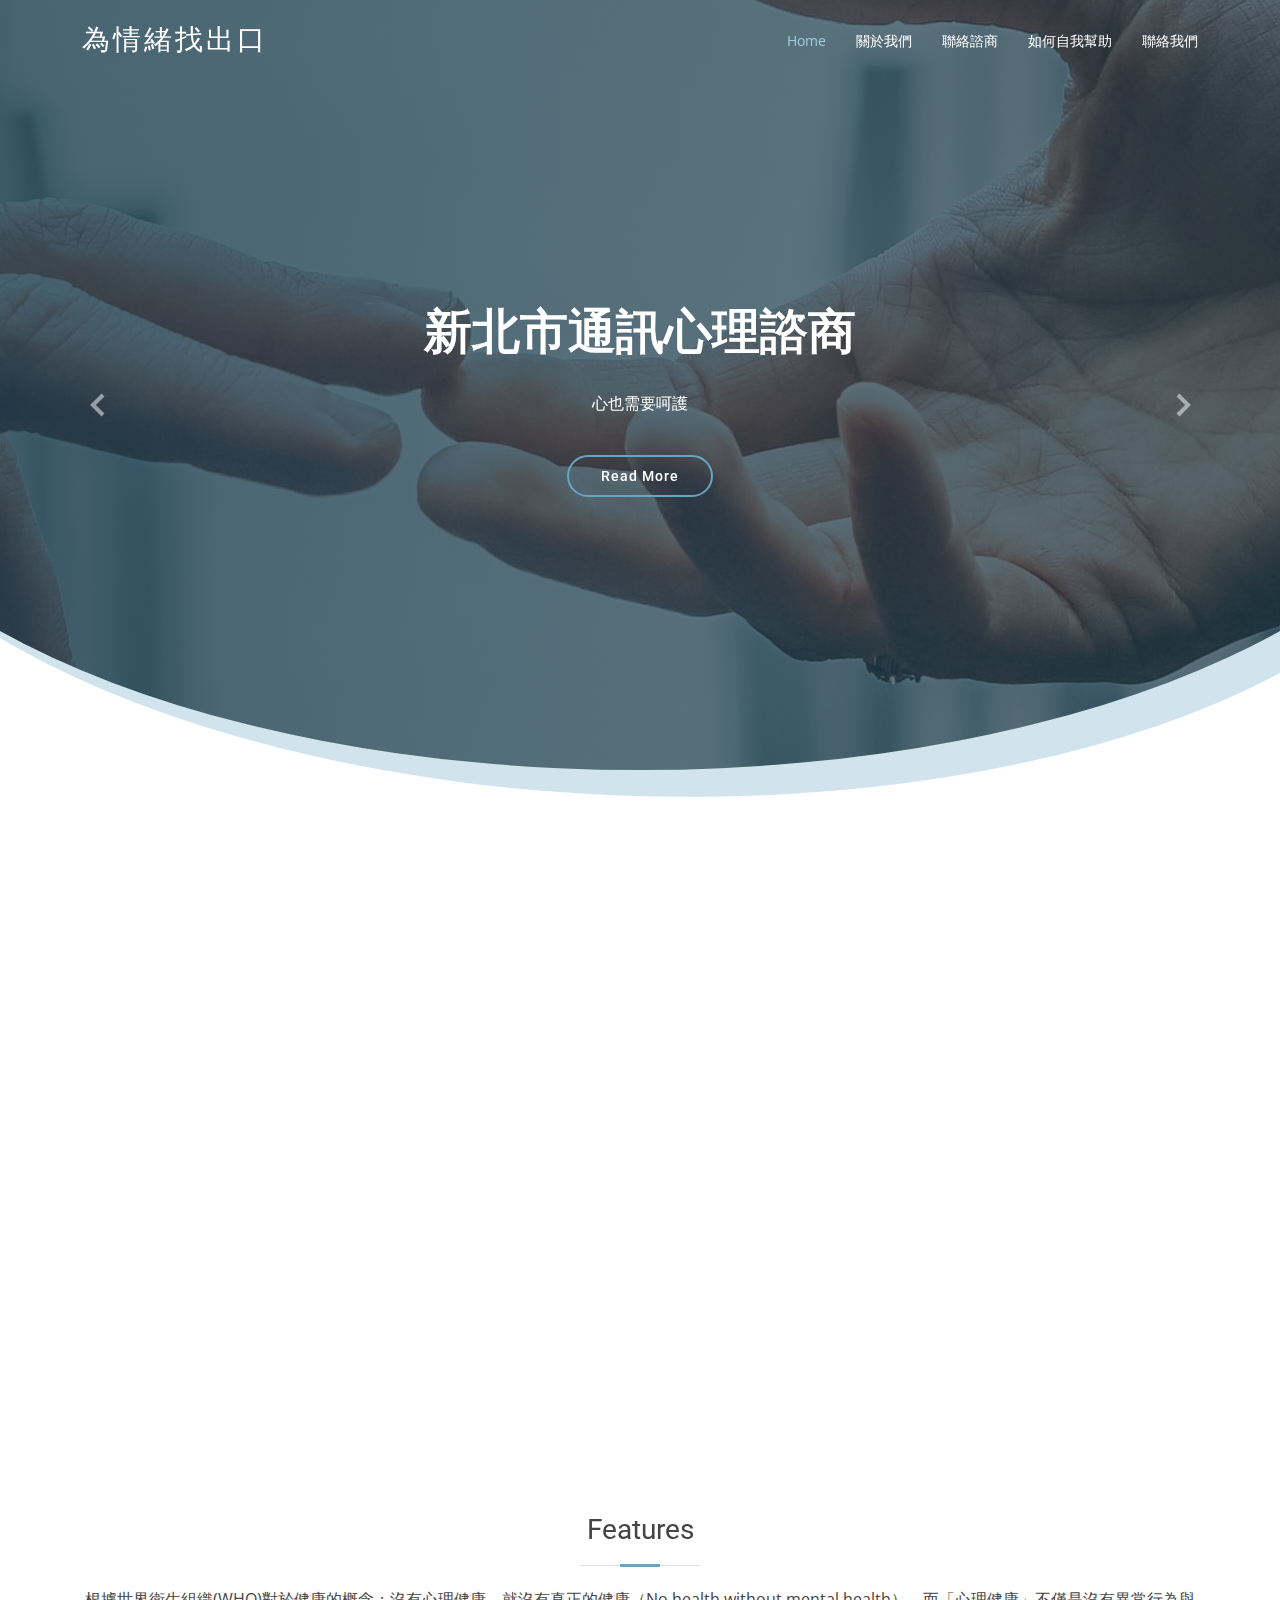
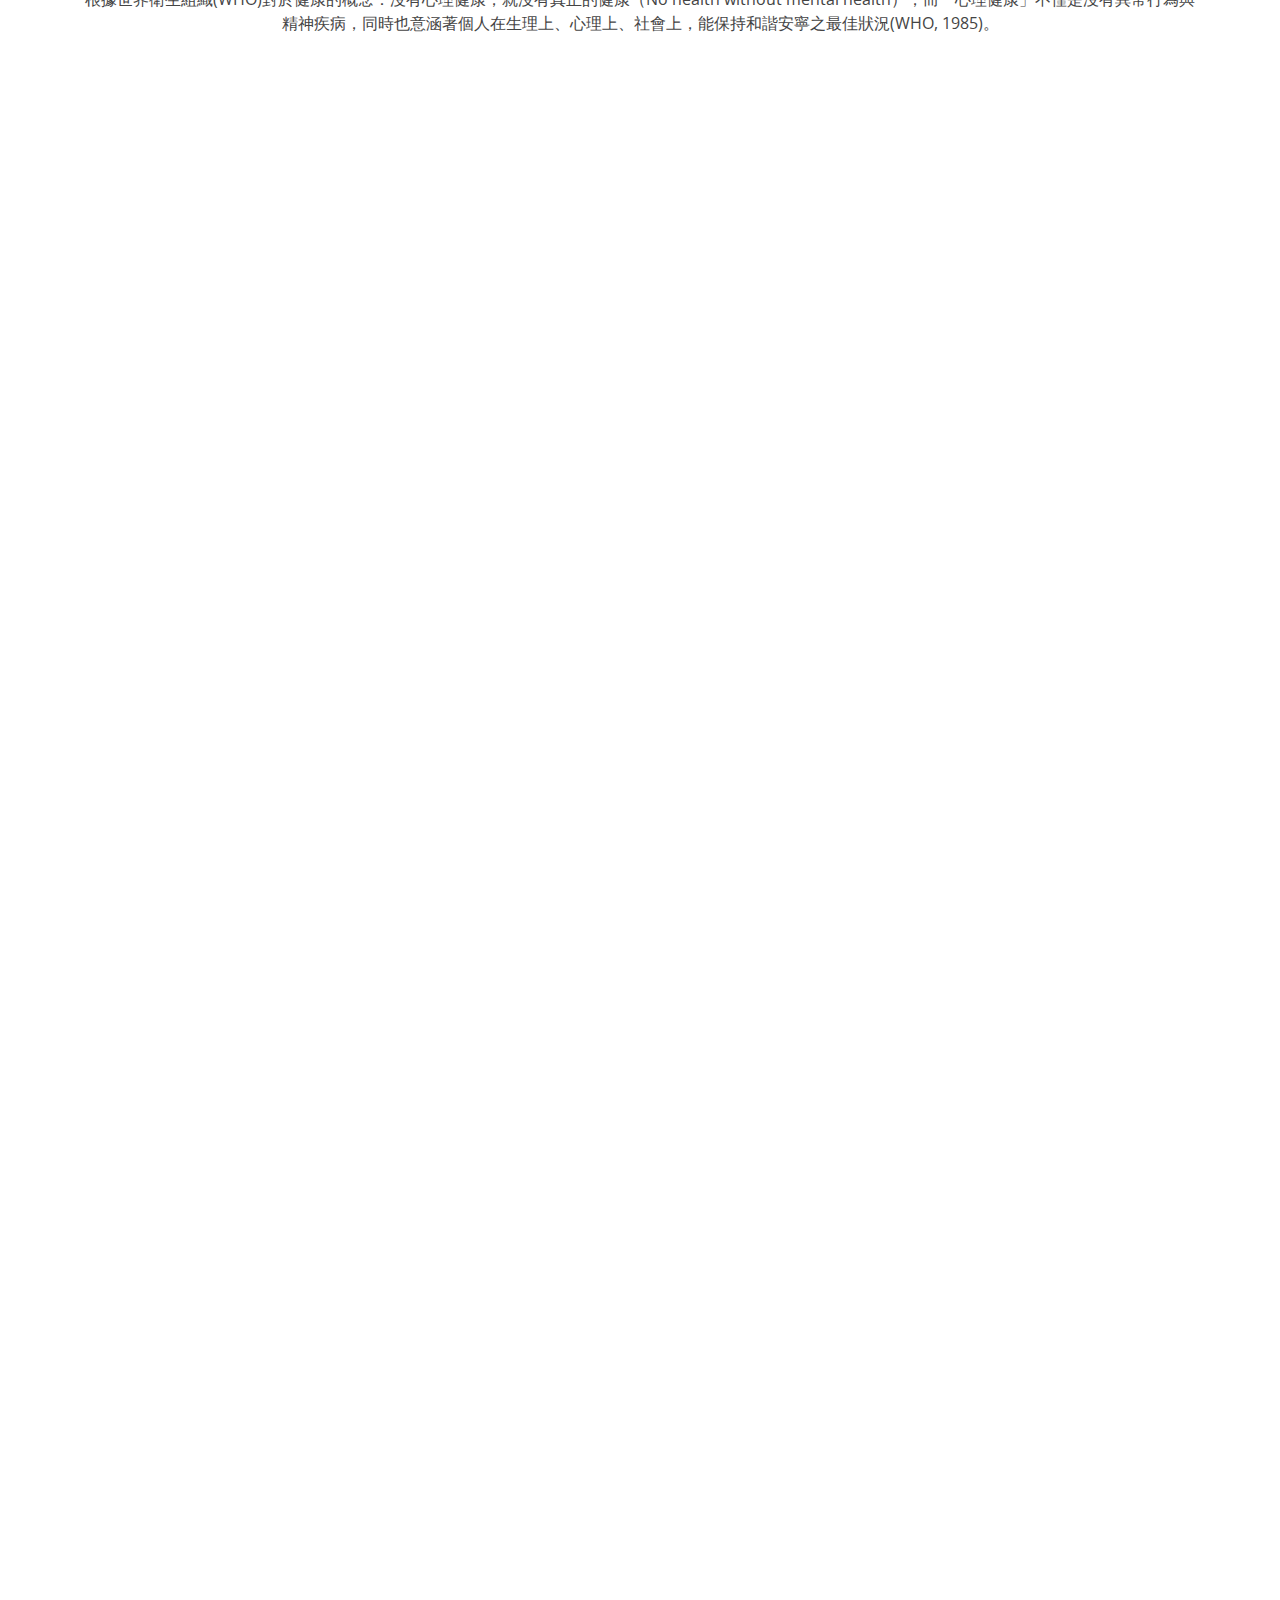
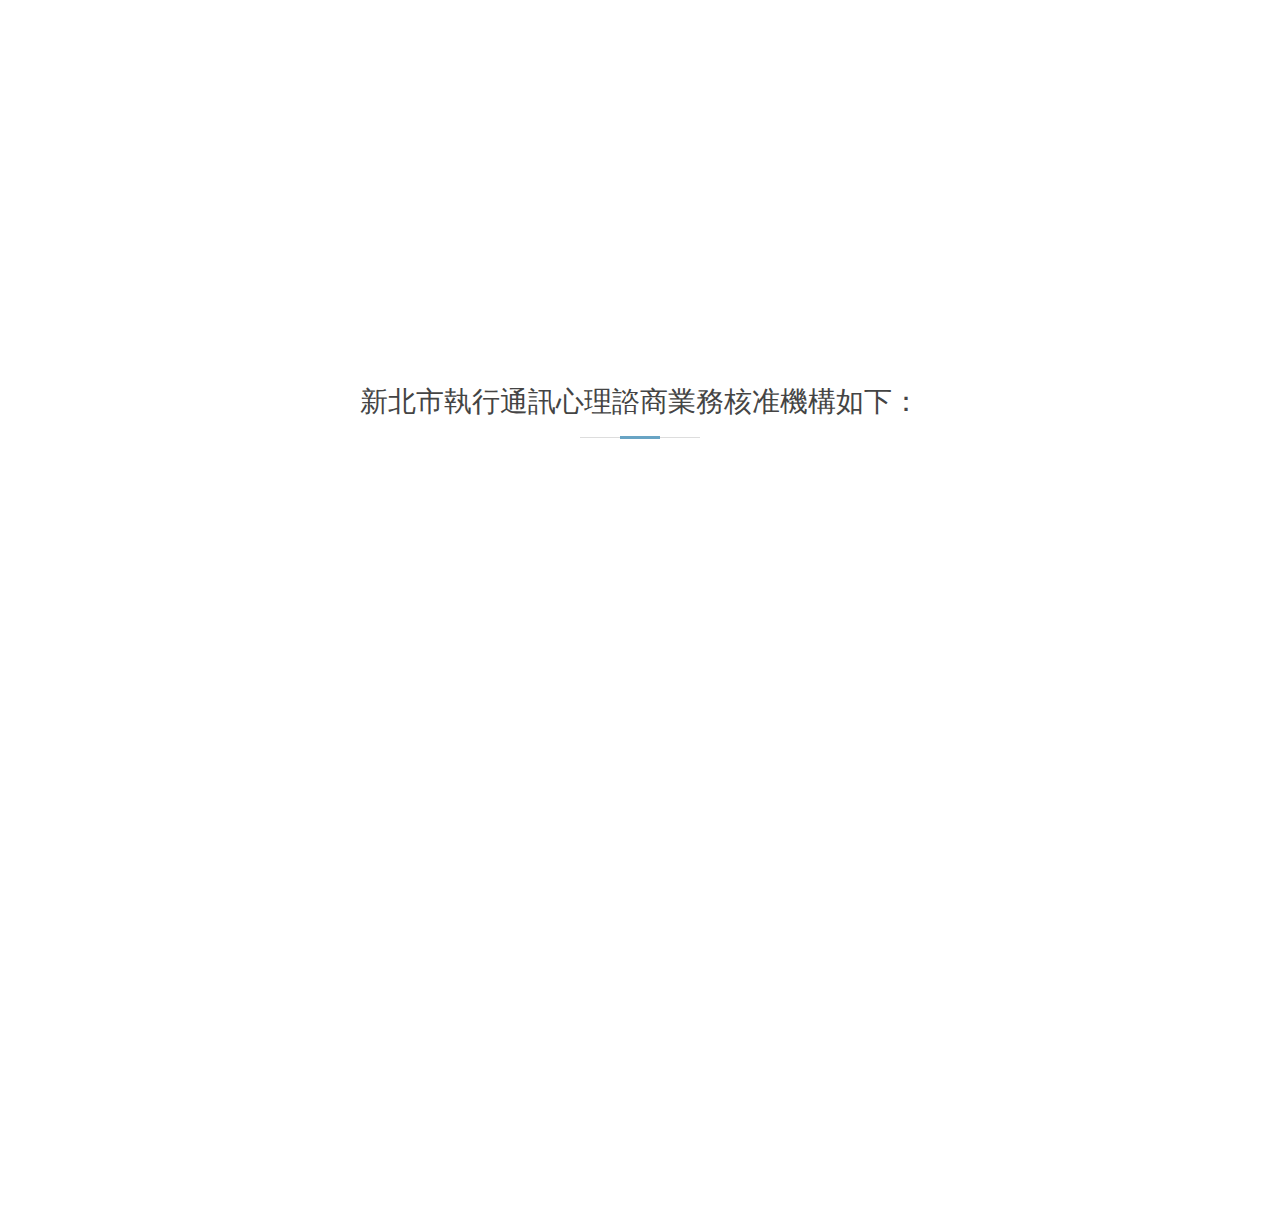
<file: index.html>
<!DOCTYPE html>
<html lang="en">

<head>
  <meta charset="utf-8">
  <meta content="width=device-width, initial-scale=1.0" name="viewport">

  <title>Listen & Talk</title>
  <meta content="" name="description">
  <meta content="" name="keywords">

  <!-- Favicons -->
  <!-- <link href="assets/img/favicon.png" rel="icon"> -->
  <link href="assets/img/apple-touch-icon.png" rel="apple-touch-icon">

  <!-- Google Fonts -->
  <link
    href="https://fonts.googleapis.com/css?family=Open+Sans:300,300i,400,400i,600,600i,700,700i|Roboto:300,300i,400,400i,500,500i,700,700i&display=swap"
    rel="stylesheet">

  <!-- Vendor CSS Files -->
  <link href="assets/vendor/animate.css/animate.min.css" rel="stylesheet">
  <link href="assets/vendor/aos/aos.css" rel="stylesheet">
  <link href="assets/vendor/bootstrap/css/bootstrap.min.css" rel="stylesheet">
  <link href="assets/vendor/bootstrap-icons/bootstrap-icons.css" rel="stylesheet">
  <link href="assets/vendor/boxicons/css/boxicons.min.css" rel="stylesheet">
  <link href="assets/vendor/glightbox/css/glightbox.min.css" rel="stylesheet">
  <link href="assets/vendor/swiper/swiper-bundle.min.css" rel="stylesheet">

  <!-- Template Main CSS File -->
  <link href="assets/css/style.css" rel="stylesheet">

  <!-- =======================================================
  * Template Name: Moderna
  * Updated: Jan 29 2024 with Bootstrap v5.3.2
  * Template URL: https://bootstrapmade.com/free-bootstrap-template-corporate-moderna/
  * Author: BootstrapMade.com
  * License: https://bootstrapmade.com/license/
  ======================================================== -->
</head>

<body>

  <!-- ======= Header ======= -->
  <header id="header" class="fixed-top d-flex align-items-center header-transparent">
    <div class="container d-flex justify-content-between align-items-center">

      <div class="logo">
        <h1 class="text-light"><a href="index.html"><span>為情緒找出口</span></a></h1>
        <!-- Uncomment below if you prefer to use an image logo -->
        <!-- <a href="index.html"><img src="assets/img/logo.png" alt="" class="img-fluid"></a>-->
      </div>

      <nav id="navbar" class="navbar">
        <ul>
          <li><a class="active " href="index.html">Home</a></li>
          <li><a href="about.html">關於我們</a></li>
          <li><a href="services.html">聯絡諮商</a></li>
          <li><a href="portfolio.html">如何自我幫助</a></li>
          <!-- <li><a href="team.html">Team</a></li> -->
          <!-- <li><a href="blog.html">Blog</a></li> -->
          <!-- <li class="dropdown"><a href="#"><span>Drop Down</span> <i class="bi bi-chevron-down"></i></a>
            <ul>
              <li><a href="#">Drop Down 1</a></li>
              <li class="dropdown"><a href="#"><span>Deep Drop Down</span> <i class="bi bi-chevron-right"></i></a>
                <ul>
                  <li><a href="#">Deep Drop Down 1</a></li>
                  <li><a href="#">Deep Drop Down 2</a></li>
                  <li><a href="#">Deep Drop Down 3</a></li>
                  <li><a href="#">Deep Drop Down 4</a></li>
                  <li><a href="#">Deep Drop Down 5</a></li>
                </ul>
              </li>
              <li><a href="#">Drop Down 2</a></li>
              <li><a href="#">Drop Down 3</a></li>
              <li><a href="#">Drop Down 4</a></li>
            </ul>
          </li> -->
          <li><a href="contact.html">聯絡我們</a></li>
        </ul>
        <i class="bi bi-list mobile-nav-toggle"></i>
      </nav><!-- .navbar -->

    </div>
  </header><!-- End Header -->

  <!-- ======= Hero Section ======= -->
  <section id="hero" class="d-flex justify-cntent-center align-items-center">
    <div id="heroCarousel" class="container carousel carousel-fade" data-bs-ride="carousel" data-bs-interval="5000">

      <!-- Slide 1 -->
      <div class="carousel-item active">
        <div class="carousel-container">
          <h2 class="animate__animated animate__fadeInDown">新北市通訊心理諮商<span></span></h2>
          <p class="animate__animated animate__fadeInUp">心也需要呵護</p>
          <a href="" class="btn-get-started animate__animated animate__fadeInUp">Read More</a>
        </div>
      </div>

      <!-- Slide 2 -->
      <div class="carousel-item">
        <div class="carousel-container">
          <h2 class="animate__animated animate__fadeInDown">新北市駐點心理師諮商服務 </h2>
          <p class="animate__animated animate__fadeInUp">找回心理平靜</p>
          <a href="" class="btn-get-started animate__animated animate__fadeInUp">Read More</a>
        </div>
      </div>

      <!-- Slide 3 -->
      <div class="carousel-item">
        <div class="carousel-container">
          <h2 class="animate__animated animate__fadeInDown">如何自我幫助 </h2>
          <p class="animate__animated animate__fadeInUp">心也需要呵護</p>
          <a href="" class="btn-get-started animate__animated animate__fadeInUp">Read More</a>
        </div>
      </div>

      <a class="carousel-control-prev" href="#heroCarousel" role="button" data-bs-slide="prev">
        <span class="carousel-control-prev-icon bx bx-chevron-left" aria-hidden="true"></span>
      </a>

      <a class="carousel-control-next" href="#heroCarousel" role="button" data-bs-slide="next">
        <span class="carousel-control-next-icon bx bx-chevron-right" aria-hidden="true"></span>
      </a>

    </div>
  </section><!-- End Hero -->

  <main id="main">



    <!-- ======= Why Us Section ======= -->
    <section class="why-us section-bg" data-aos="fade-up" date-aos-delay="200">
      <div class="container">

        <div class="row">
          <div class="col-lg-6 video-box">
            <img src="assets/img/heart.svg" class="img-fluid" alt="">
            <a href="https://youtu.be/KzwcN49qPbU?si=IvydIx1SC2IIF73X" class="venobox play-btn mb-4" data-vbtype="video"
              data-autoplay="true"></a>
          </div>

          <div class="col-lg-6 d-flex flex-column justify-content-center p-5">

            <div class="icon-box">
              <div class="icon"><i class="bx bx-fingerprint"></i></div>
              <h4 class="title"><a href="">心理健康-療癒1925 </a></h4>
              <p class="description">很多人聽到「心理不健康」都會聯想到精神疾病，其實心理不健康不等於有精神疾病，它是大家都希望擁有的健康狀態。
                通訊心理諮商提供了一種便利的心理健康服務，現在每個人都可以跟心理師討論對自己最好、最合適的方式，無論是面對面的諮商，或是通訊心理諮商，都可以是我們的一個選擇。

              </p>


            </div>

            <div class="icon-box">
              <div class="icon"><i class="bx bx-gift"></i></div>
              <h4 class="title"><a href="">心理的健康決定於...</a></h4>
              <div class="description">
                <ul>
                  <li>你對自己的感覺如何</li>
                  <li>你對別人的感覺如何</li>
                  <li>你如何處理日常生活中的種種需求</li>
                </ul>
              </div>

            </div>

          </div>
        </div>

      </div>
    </section><!-- End Why Us Section -->

    <!-- ======= Features Section ======= -->
    <section class="features">
      <div class="container">

        <div class="section-title">
          <h2>Features</h2>
          <p>根據世界衛生組織(WHO)對於健康的概念：沒有心理健康，就沒有真正的健康（No health without mental
            health），而「心理健康」不僅是沒有異常行為與精神疾病，同時也意涵著個人在生理上、心理上、社會上，能保持和諧安寧之最佳狀況(WHO, 1985)。</p>
        </div>

        <div class="row" data-aos="fade-up">
          <div class="col-md-5">
            <img src="assets/img/features-1.svg" class="img-fluid" alt="">
          </div>
          <div class="col-md-7 pt-4">
            <h3>心理健康的問題</h3>
            <p class="fst-italic">
              當一個人發高燒的時候,我們很容易知道，但是當一個人有心理健康的問題時，則較難發現。心理健康的問題不見得看得到，可是症狀是可以辨識的。心理健康問題是可以被診斷的
            </p>
            <ul>
              <li><i class="bi bi-check"></i> 憂鬱症、焦慮症、行為規範障礙、飲食障礙、</li>
              <li><i class="bi bi-check"></i> 注意力不足、過動或壓力、情緒引起的心身症等現象。</li>
            </ul>
          </div>
        </div>

        <div class="row" data-aos="fade-up">
          <div class="col-md-5 order-1 order-md-2">
            <img src="assets/img/features-2.svg" class="img-fluid" alt="">
          </div>
          <div class="col-md-7 pt-5 order-2 order-md-1">
            <h3> 如果你發現自己被以下的感覺困擾時：</h3>
            <p class="fst-italic">
              在你的日常生活中發生重大變化，影響你的情緒時...如果你或你身邊其他人有上述的警示症狀或其他嚴重症狀時，請迅速尋求協助。
            </p>
            <ul>
              <li><i class="bi bi-check"></i>感覺心情非常低落、絕望，卻沒有足以解釋的理由，而且這些感覺持續不斷。</li>
              <li><i class="bi bi-check"></i>時常在生氣的狀況下，並常哭泣或反應過度。</li>
              <li><i class="bi bi-check"></i>覺得自己是無用的，或是充滿罪惡感。</li>
              <li><i class="bi bi-check"></i>比其他同伴容易焦慮或擔心許多事情。</li>
              <li><i class="bi bi-check"></i>無法從失落或親友死亡之悲傷中恢復。</li>
              <li><i class="bi bi-check"></i>極端地害怕-有沒有來由的恐懼、或恐懼多過其他人。</li>
              <li><i class="bi bi-check"></i>過度地注意自己的身體症狀或外表。</li>
              <li><i class="bi bi-check"></i>覺得自己的心思被控制或失去控制。</li>
            </ul>
          </div>
        </div>

        <div class="row" data-aos="fade-up">
          <div class="col-md-5">
            <img src="assets/img/features-3.svg" class="img-fluid" alt="">
          </div>
          <div class="col-md-7 pt-5">
            <h3>哪些作法可以有效地提供幫助？</h3>
            <p>心理不健康是很痛苦的，它們可與生理上重大創傷一樣疼痛，甚至更痛苦。假如你有心理健康的問題，越早得到適切的幫助，越早會令你感到舒服。

              你可以請教受過心理衛生專業訓練的醫師、學校輔導老師或其他心理衛生專業人員。心理及口腔健康司的網站已公布各縣市執行通訊心理諮商業務核准機構名單，有任何心理健康的疑慮，歡迎您與上述提供的新北市設立心理諮商所及心理治療所聯絡，我們確信你主動的詢問，對您所面臨的問題會有幫助的。
            </p>

          </div>
        </div>

        <div class="row" data-aos="fade-up">
          <div class="col-md-5 order-1 order-md-2">
            <img src="assets/img/features-4.svg" class="img-fluid" alt="">
          </div>
          <div class="col-md-7 pt-5 order-2 order-md-1">
            <h3>預約</h3>
            <p class="fst-italic">
              台灣每個縣市的衛生局都設有社區心理衛生中心，諮商的服務項目主要有社區心理諮商，現在還有提供通訊諮商，只要有手機或電腦找一個安靜隱私有網路的地方，就能安心與心理師諮商，跟生病去看醫生一樣，有門診表提供民眾掛號，付掛號費、自費諮商費就可進行諮商，也有些縣市提供免費的諮商次數
            </p>
            <p>
              掛號流程
            </p>
            <ul>
              <li><i class="bi bi-check"></i> 打電話或親自至中心預約諮商時段。</li>
              <li><i class="bi bi-check"></i> 於預約時間至中心進行諮商，諮商時間通常以半小時為單位。</li>
              <li><i class="bi bi-check"></i> 諮商結束後與心理師討論諮商次數與下次的諮商時間。</li>
            </ul>
          </div>
        </div>

      </div>
    </section><!-- End Features Section -->
    <!-- ======= Services Section ======= -->
    <section class="services">
      <div class="container">

        <div class="row myContent">
          <div class="section-title">
            <h2>新北市執行通訊心理諮商業務核准機構如下：</h2>
            <p></p>
          </div>
          <!-- <div class="col-md-6 col-lg-3 d-flex align-items-stretch" data-aos="fade-up">
            <div class="icon-box icon-box-pink">
              <div class="icon"><i class="bx bxl-dribbble"></i></div>
              <h4 class="title"><a href="">Lorem Ipsum</a></h4>
              <p class="description">Voluptatum deleniti atque corrupti quos dolores et quas molestias excepturi sint
                occaecati cupiditate non provident</p>
            </div>
          </div>

          <div class="col-md-6 col-lg-3 d-flex align-items-stretch" data-aos="fade-up" data-aos-delay="100">
            <div class="icon-box icon-box-cyan">
              <div class="icon"><i class="bx bx-file"></i></div>
              <h4 class="title"><a href="">Sed ut perspiciatis</a></h4>
              <p class="description">Duis aute irure dolor in reprehenderit in voluptate velit esse cillum dolore eu
                fugiat nulla pariatur</p>
            </div>
          </div>

          <div class="col-md-6 col-lg-3 d-flex align-items-stretch" data-aos="fade-up" data-aos-delay="200">
            <div class="icon-box icon-box-green">
              <div class="icon"><i class="bx bx-tachometer"></i></div>
              <h4 class="title"><a href="">Magni Dolores</a></h4>
              <p class="description">Excepteur sint occaecat cupidatat non proident, sunt in culpa qui officia deserunt
                mollit anim id est laborum</p>
            </div>
          </div>

          <div class="col-md-6 col-lg-3 d-flex align-items-stretch" data-aos="fade-up" data-aos-delay="200">
            <div class="icon-box icon-box-blue">
              <div class="icon"><i class="bx bx-world"></i></div>
              <h4 class="title"><a href="">Nemo Enim</a></h4>
              <p class="description">At vero eos et accusamus et iusto odio dignissimos ducimus qui blanditiis
                praesentium voluptatum deleniti atque</p>
            </div>
          </div> -->

        </div>

      </div>
    </section><!-- End Services Section -->
  </main><!-- End #main -->

  <!-- ======= Footer ======= -->
  <footer id="footer" data-aos="fade-up" data-aos-easing="ease-in-out" data-aos-duration="500">

    <div class="footer-newsletter">
      <div class="container">
        <div class="row">
          <div class="col-lg-6">
            <h4>Our Newsletter</h4>
            <p></p>
          </div>
          <div class="col-lg-6">
            <form action="" method="post">
              <input type="email" name="email"><input type="submit" value="Subscribe">
            </form>
          </div>
        </div>
      </div>
    </div>

    <div class="footer-top">
      <div class="container">
        <div class="row">

          <div class="col-lg-3 col-md-6 footer-links">
            <h4>Useful Links</h4>
            <ul>
              <li><i class="bx bx-chevron-right"></i> <a href="#">首頁</a></li>
              <li><i class="bx bx-chevron-right"></i> <a href="#">關於我們</a></li>
              <li><i class="bx bx-chevron-right"></i> <a href="#">聯絡諮商</a></li>
              <li><i class="bx bx-chevron-right"></i> <a href="#">如何幫助自己</a></li>
              <li><i class="bx bx-chevron-right"></i> <a href="#">Privacy policy</a></li>
            </ul>
          </div>

          <div class="col-lg-3 col-md-6 footer-links">
            <h4>Our Services</h4>
            <ul>
              <li><i class="bx bx-chevron-right"></i> <a href="#">新北市執行通訊心理諮商業務核准機構</a></li>
              <li><i class="bx bx-chevron-right"></i> <a href="#">新北市駐點心理師諮商服務(113年度)</a></li>
              <li><i class="bx bx-chevron-right"></i> <a href="#">心理文章區</a></li>
              <li><i class="bx bx-chevron-right"></i> <a href="#">心理影音區</a></li>
              <li><i class="bx bx-chevron-right"></i> <a href="#">心裡書籍區</a></li>
            </ul>
          </div>

          <div class="col-lg-3 col-md-6 footer-contact">
            <h4>Contact Us</h4>
            <p>
              新北市 <br>
              泰山區<br>
              職訓中心 <br><br>
              <strong>Phone:</strong> 09123456789<br>
              <strong>Email:</strong> info@example.com<br>
            </p>

          </div>

          <div class="col-lg-3 col-md-6 footer-info">
            <h3>About Us</h3>
            <p> 在這裡我們整理了心理健康相關知識文章資訊，讓你在迷惘時能夠客觀的看文章幫助了解到您，可以看看有哪些方式可以讓您紓壓，以及了解到如何察覺自我，進一步學習自我對話，
              以及整理了關於新北市執行通訊心理諮商業務核准機構</p>
            <div class="social-links mt-3">
              <a href="#" class="twitter"><i class="bx bxl-twitter"></i></a>
              <a href="#" class="facebook"><i class="bx bxl-facebook"></i></a>
              <a href="#" class="instagram"><i class="bx bxl-instagram"></i></a>
              <a href="#" class="linkedin"><i class="bx bxl-linkedin"></i></a>
            </div>
          </div>

        </div>
      </div>
    </div>

    <div class="container">
      <div class="copyright">
        &copy; Copyright <strong><span>Wendy</span></strong>. All Rights Reserved
      </div>
      <div class="credits">
        <!-- All the links in the footer should remain intact. -->
        <!-- You can delete the links only if you purchased the pro version. -->
        <!-- Licensing information: https://bootstrapmade.com/license/ -->
        <!-- Purchase the pro version with working PHP/AJAX contact form: https://bootstrapmade.com/free-bootstrap-template-corporate-moderna/ -->
        <!-- Designed by <a href="https://bootstrapmade.com/">BootstrapMade</a> -->
      </div>
    </div>
  </footer><!-- End Footer -->

  <a href="#" class="back-to-top d-flex align-items-center justify-content-center"><i
      class="bi bi-arrow-up-short"></i></a>

  <!-- Vendor JS Files -->
  <script src="assets/vendor/purecounter/purecounter_vanilla.js"></script>
  <script src="assets/vendor/aos/aos.js"></script>
  <script src="assets/vendor/bootstrap/js/bootstrap.bundle.min.js"></script>
  <script src="assets/vendor/glightbox/js/glightbox.min.js"></script>
  <script src="assets/vendor/isotope-layout/isotope.pkgd.min.js"></script>
  <script src="assets/vendor/swiper/swiper-bundle.min.js"></script>
  <script src="assets/vendor/waypoints/noframework.waypoints.js"></script>
  <script src="assets/vendor/php-email-form/validate.js"></script>

  <!-- Template Main JS File -->
  <script src="assets/js/main.js"></script>
  <!-- my -->
  <!-- jQuery -->
  <script src="https://cdnjs.cloudflare.com/ajax/libs/jquery/3.7.1/jquery.min.js"
    integrity="sha512-v2CJ7UaYy4JwqLDIrZUI/4hqeoQieOmAZNXBeQyjo21dadnwR+8ZaIJVT8EE2iyI61OV8e6M8PP2/4hpQINQ/g=="
    crossorigin="anonymous" referrerpolicy="no-referrer"></script>
  <!-- <script src="../ignore/js/js.js"></script> -->
  <!-- dataTable -->
  <script src="https://cdn.datatables.net/1.13.7/js/jquery.dataTables.js"></script>

  <script>
    // weather api
    let url = './data/heart.json';
    const myContent = $(".myContent")
    $(document).ready(function () {
      $.ajax({
        type: "get",
        url: url,
        // data: "data",
        dataType: "json",
        success: function (res) {
          // console.log('res', res);

          let limit = 100;
          let time = '';


          $.each(res, function (key, value) {
            // console.log('key', key);
            // console.log('value', value);

            // 在這裡處理每一筆資料
            // <p class="description">負責人:${value.director}</p>
            let content = `
                      <div class="col-md-6 col-lg-6 d-flex align-items-stretch" data-aos="fade-up" data-aos-delay="100">
                        <div class="icon-box icon-box-cyan" style="width:100%">
                          <div class="icon"><i class="bx bx-file"></i></div>
                          <h4 class="title"><a href="">${value.hosp_name}</a></h4>
                          <p class="description">${value.type}</p>
                          <a class="description"href="#">${value.tel}</a>
                          <p class="description">新北市${value.district}${value.hosp_addr}</p>
                          <p class="description"></p>
                          <p class="description">${value.service}</p>                    
                          <p class="description">${value.time}</p>
                          <p class="description">諮商心理師人數:${value.counseling_psychologist}</p>
                          <p class="description">臨床心理師人數:${value.clinical_psychologist}</p>                        
                        </div>
                      </div>
                     `;
            myContent.append(content);
          });
        }
      });
    });
  </script>
</body>

</html>
</file>
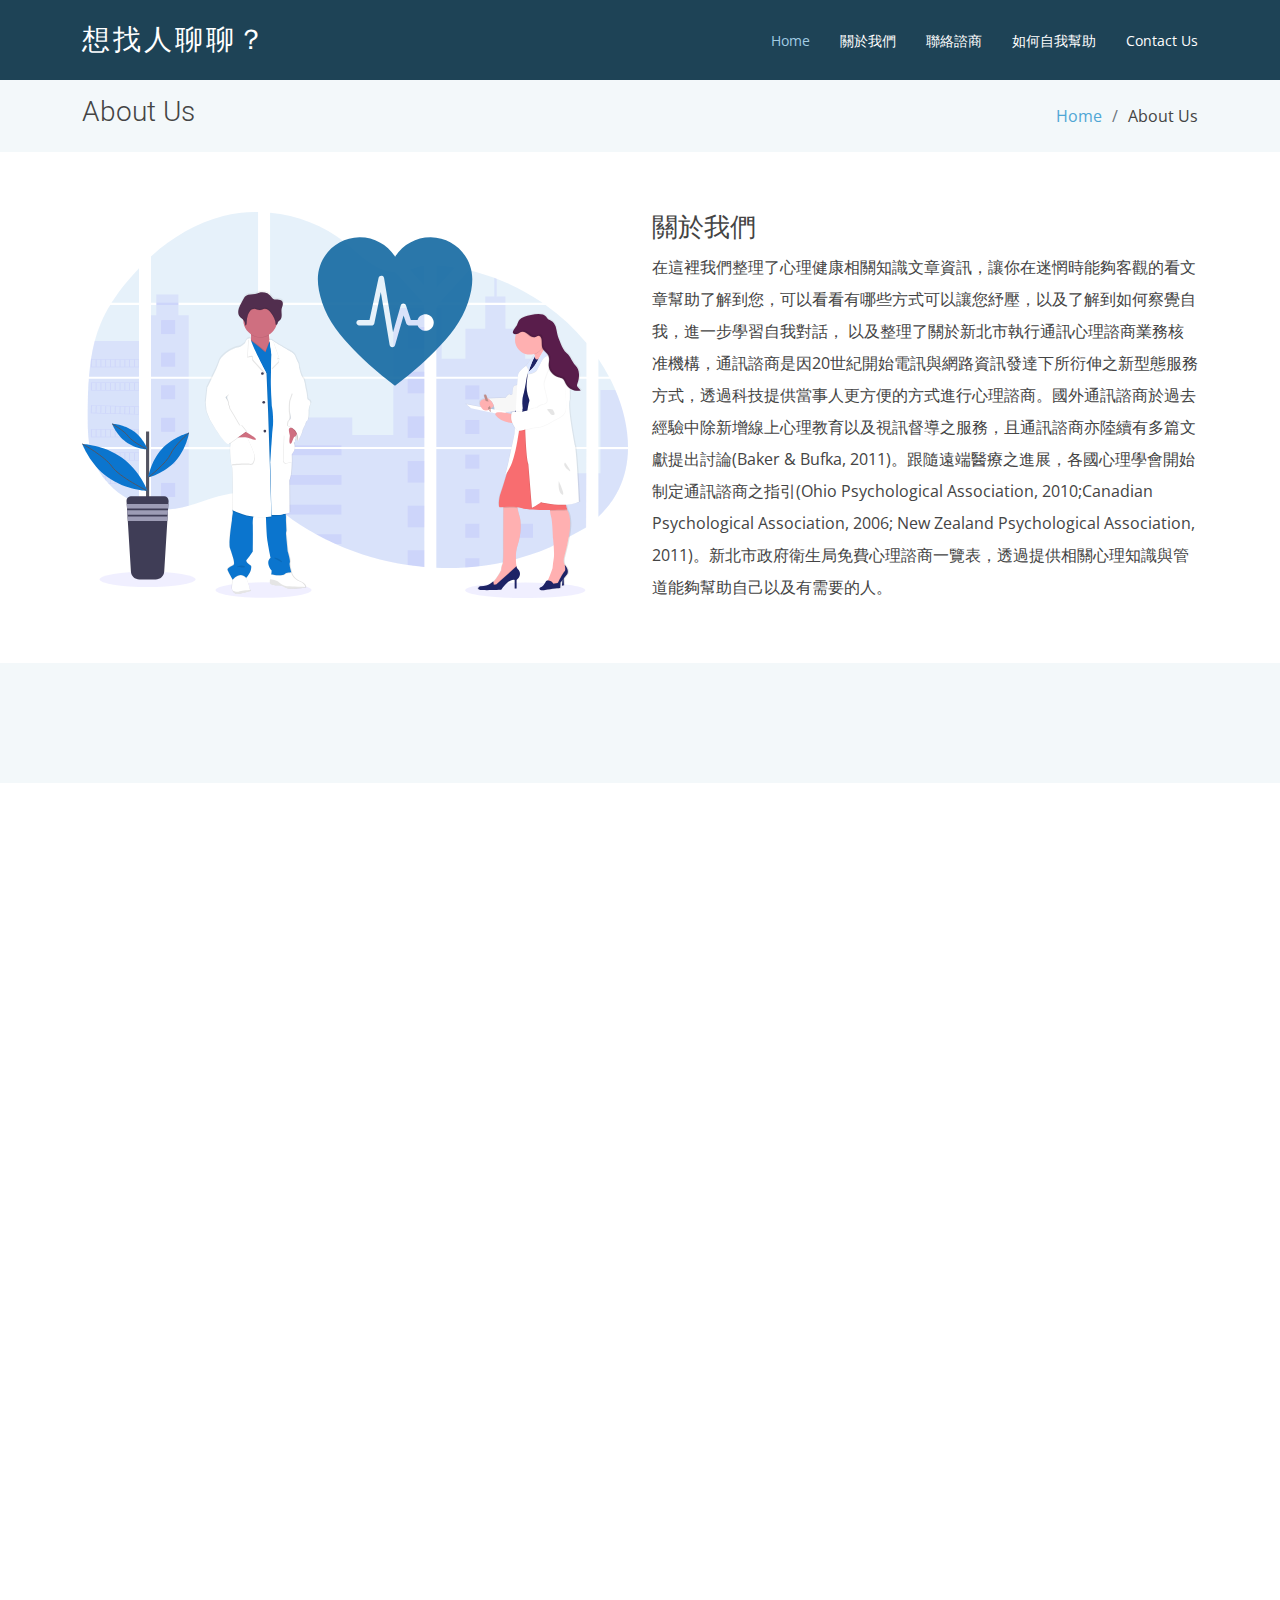
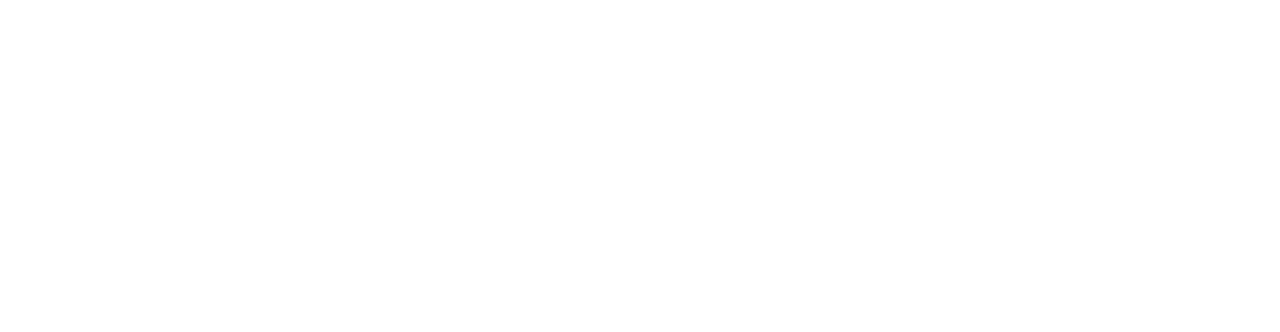
<file: about.html>
<!DOCTYPE html>
<html lang="en">

<head>
  <meta charset="utf-8">
  <meta content="width=device-width, initial-scale=1.0" name="viewport">

  <title>Listen & Talk</title>
  <meta content="" name="description">
  <meta content="" name="keywords">

  <!-- Favicons -->
  <!-- <link href="assets/img/favicon.png" rel="icon"> -->
  <link href="assets/img/apple-touch-icon.png" rel="apple-touch-icon">

  <!-- Google Fonts -->
  <link
    href="https://fonts.googleapis.com/css?family=Open+Sans:300,300i,400,400i,600,600i,700,700i|Roboto:300,300i,400,400i,500,500i,700,700i&display=swap"
    rel="stylesheet">

  <!-- Vendor CSS Files -->
  <link href="assets/vendor/animate.css/animate.min.css" rel="stylesheet">
  <link href="assets/vendor/aos/aos.css" rel="stylesheet">
  <link href="assets/vendor/bootstrap/css/bootstrap.min.css" rel="stylesheet">
  <link href="assets/vendor/bootstrap-icons/bootstrap-icons.css" rel="stylesheet">
  <link href="assets/vendor/boxicons/css/boxicons.min.css" rel="stylesheet">
  <link href="assets/vendor/glightbox/css/glightbox.min.css" rel="stylesheet">
  <link href="assets/vendor/swiper/swiper-bundle.min.css" rel="stylesheet">

  <!-- Template Main CSS File -->
  <link href="assets/css/style.css" rel="stylesheet">

  <!-- =======================================================
  * Template Name: Moderna
  * Updated: Jan 29 2024 with Bootstrap v5.3.2
  * Template URL: https://bootstrapmade.com/free-bootstrap-template-corporate-moderna/
  * Author: BootstrapMade.com
  * License: https://bootstrapmade.com/license/
  ======================================================== -->
</head>

<body>

  <!-- ======= Header ======= -->
  <header id="header" class="fixed-top d-flex align-items-center ">
    <div class="container d-flex justify-content-between align-items-center">

      <div class="logo">
        <h1 class="text-light"><a href="index.html"><span>想找人聊聊？</span></a></h1>
        <!-- Uncomment below if you prefer to use an image logo -->
        <!-- <a href="index.html"><img src="assets/img/logo.png" alt="" class="img-fluid"></a>-->
      </div>

      <nav id="navbar" class="navbar">
        <ul>
          <li><a class="active " href="index.html">Home</a></li>
          <li><a href="about.html">關於我們</a></li>
          <li><a href="services.html">聯絡諮商</a></li>
          <li><a href="portfolio.html">如何自我幫助</a></li>
          <!-- <li><a href="team.html">Team</a></li> -->
          <!-- <li><a href="blog.html">Blog</a></li> -->
          <!-- <li class="dropdown"><a href="#"><span>Drop Down</span> <i class="bi bi-chevron-down"></i></a>
            <ul>
              <li><a href="#">Drop Down 1</a></li>
              <li class="dropdown"><a href="#"><span>Deep Drop Down</span> <i class="bi bi-chevron-right"></i></a>
                <ul>
                  <li><a href="#">Deep Drop Down 1</a></li>
                  <li><a href="#">Deep Drop Down 2</a></li>
                  <li><a href="#">Deep Drop Down 3</a></li>
                  <li><a href="#">Deep Drop Down 4</a></li>
                  <li><a href="#">Deep Drop Down 5</a></li>
                </ul>
              </li>
              <li><a href="#">Drop Down 2</a></li>
              <li><a href="#">Drop Down 3</a></li>
              <li><a href="#">Drop Down 4</a></li>
            </ul>
          </li> -->
          <li><a href="contact.html">Contact Us</a></li>
        </ul>
        <i class="bi bi-list mobile-nav-toggle"></i>
      </nav><!-- .navbar -->

    </div>
  </header><!-- End Header -->

  <main id="main">

    <!-- ======= About Us Section ======= -->
    <section class="breadcrumbs">
      <div class="container">

        <div class="d-flex justify-content-between align-items-center">
          <h2>About Us</h2>
          <ol>
            <li><a href="index.html">Home</a></li>
            <li>About Us</li>
          </ol>
        </div>

      </div>
    </section><!-- End About Us Section -->

    <!-- ======= About Section ======= -->
    <section class="about" data-aos="fade-up">
      <div class="container">

        <div class="row">
          <div class="col-lg-6">
            <img src="assets/img/about-us.svg" class="img-fluid" alt="">
          </div>
          <div class="col-lg-6 pt-4 pt-lg-0">
            <h3>關於我們</h3>
            <p class="" style="line-height: 32px;">
              在這裡我們整理了心理健康相關知識文章資訊，讓你在迷惘時能夠客觀的看文章幫助了解到您，可以看看有哪些方式可以讓您紓壓，以及了解到如何察覺自我，進一步學習自我對話，
              以及整理了關於新北市執行通訊心理諮商業務核准機構，通訊諮商是因20世紀開始電訊與網路資訊發達下所衍伸之新型態服務方式，透過科技提供當事人更方便的方式進行心理諮商。國外通訊諮商於過去經驗中除新增線上心理教育以及視訊督導之服務，且通訊諮商亦陸續有多篇文獻提出討論(Baker
              & Bufka, 2011)。跟隨遠端醫療之進展，各國心理學會開始制定通訊諮商之指引(Ohio Psychological Association, 2010;Canadian Psychological
              Association, 2006; New Zealand Psychological Association,
              2011)。新北市政府衛生局免費心理諮商一覽表，透過提供相關心理知識與管道能夠幫助自己以及有需要的人。
            </p>
            <!-- <ul>
              <li><i class="bi bi-check2-circle"></i> Ullamco laboris nisi ut aliquip ex ea commodo consequat.</li>
              <li><i class="bi bi-check2-circle"></i> Duis aute irure dolor in reprehenderit in voluptate velit.</li>
              <li><i class="bi bi-check2-circle"></i> Ullamco laboris nisi ut aliquip ex ea commodo consequat. Duis aute
                irure dolor in reprehenderit in voluptate trideta storacalaperda mastiro dolore eu fugiat nulla
                pariatur.</li>
            </ul> -->
            <!-- <p>
              Ullamco laboris nisi ut aliquip ex ea commodo consequat. Duis aute irure dolor in reprehenderit in
              voluptate
              velit esse cillum dolore eu fugiat nulla pariatur. Excepteur sint occaecat cupidatat non proident, sunt in
              culpa qui officia deserunt mollit anim id est laborum
            </p> -->
          </div>
        </div>

      </div>
    </section><!-- End About Section -->

    <!-- ======= Facts Section ======= -->
    <section class="facts section-bg" data-aos="fade-up">
      <!-- <div class="container">

        <div class="row counters">

          <div class="col-lg-3 col-6 text-center">
            <span data-purecounter-start="0" data-purecounter-end="232" data-purecounter-duration="1"
              class="purecounter"></span>
            <p>Clients</p>
          </div>

          <div class="col-lg-3 col-6 text-center">
            <span data-purecounter-start="0" data-purecounter-end="521" data-purecounter-duration="1"
              class="purecounter"></span>
            <p>Projects</p>
          </div>

          <div class="col-lg-3 col-6 text-center">
            <span data-purecounter-start="0" data-purecounter-end="1463" data-purecounter-duration="1"
              class="purecounter"></span>
            <p>Hours Of Support</p>
          </div>

          <div class="col-lg-3 col-6 text-center">
            <span data-purecounter-start="0" data-purecounter-end="15" data-purecounter-duration="1"
              class="purecounter"></span>
            <p>Hard Workers</p>
          </div>

        </div>

      </div> -->
    </section><!-- End Facts Section -->

    <!-- ======= Our Skills Section ======= -->
    <section class="skills" data-aos="fade-up">
      <div class="container">

        <div class="section-title">
          <h2>Our Service</h2>
          <p>我們希望透過整理心理相關資訊讓更多人了解這些心理議題</p>
        </div>

        <div class="skills-content">

          <div class="progress">
            <div class="progress-bar bg-success" role="progressbar" aria-valuenow="100" aria-valuemin="0"
              aria-valuemax="100">
              <span class="skill">認識心理 <i class="val">100%</i></span>
            </div>
          </div>

          <div class="progress">
            <div class="progress-bar bg-info" role="progressbar" aria-valuenow="90" aria-valuemin="0"
              aria-valuemax="100">
              <span class="skill">聯絡諮商 <i class="val">90%</i></span>
            </div>
          </div>

          <div class="progress">
            <div class="progress-bar bg-warning" role="progressbar" aria-valuenow="75" aria-valuemin="0"
              aria-valuemax="100">
              <span class="skill">如何幫助自己 <i class="val">75%</i></span>
            </div>
          </div>

          <div class="progress">
            <div class="progress-bar bg-danger" role="progressbar" aria-valuenow="55" aria-valuemin="0"
              aria-valuemax="100">
              <span class="skill">了解生活困擾 <i class="val">55%</i></span>
            </div>
          </div>

        </div>

      </div>
    </section><!-- End Our Skills Section -->

    <!-- ======= Tetstimonials Section ======= -->
    <!-- <section class="testimonials" data-aos="fade-up">
      <div class="container">

        <div class="section-title">
          <h2>Tetstimonials</h2>
          <p>Magnam dolores commodi suscipit. Necessitatibus eius consequatur ex aliquid fuga eum quidem. Sit sint
            consectetur velit. Quisquam quos quisquam cupiditate. Et nemo qui impedit suscipit alias ea. Quia fugiat sit
            in iste officiis commodi quidem hic quas.</p>
        </div>

        <div class="testimonials-carousel swiper">
          <div class="swiper-wrapper">
            <div class="testimonial-item swiper-slide">
              <img src="assets/img/testimonials/testimonials-1.jpg" class="testimonial-img" alt="">
              <h3>Saul Goodman</h3>
              <h4>Ceo &amp; Founder</h4>
              <p>
                <i class="bx bxs-quote-alt-left quote-icon-left"></i>
                Proin iaculis purus consequat sem cure digni ssim donec porttitora entum suscipit rhoncus. Accusantium
                quam, ultricies eget id, aliquam eget nibh et. Maecen aliquam, risus at semper.
                <i class="bx bxs-quote-alt-right quote-icon-right"></i>
              </p>
            </div>

            <div class="testimonial-item swiper-slide">
              <img src="assets/img/testimonials/testimonials-2.jpg" class="testimonial-img" alt="">
              <h3>Sara Wilsson</h3>
              <h4>Designer</h4>
              <p>
                <i class="bx bxs-quote-alt-left quote-icon-left"></i>
                Export tempor illum tamen malis malis eram quae irure esse labore quem cillum quid cillum eram malis
                quorum velit fore eram velit sunt aliqua noster fugiat irure amet legam anim culpa.
                <i class="bx bxs-quote-alt-right quote-icon-right"></i>
              </p>
            </div>

            <div class="testimonial-item swiper-slide">
              <img src="assets/img/testimonials/testimonials-3.jpg" class="testimonial-img" alt="">
              <h3>Jena Karlis</h3>
              <h4>Store Owner</h4>
              <p>
                <i class="bx bxs-quote-alt-left quote-icon-left"></i>
                Enim nisi quem export duis labore cillum quae magna enim sint quorum nulla quem veniam duis minim tempor
                labore quem eram duis noster aute amet eram fore quis sint minim.
                <i class="bx bxs-quote-alt-right quote-icon-right"></i>
              </p>
            </div>

            <div class="testimonial-item swiper-slide">
              <img src="assets/img/testimonials/testimonials-4.jpg" class="testimonial-img" alt="">
              <h3>Matt Brandon</h3>
              <h4>Freelancer</h4>
              <p>
                <i class="bx bxs-quote-alt-left quote-icon-left"></i>
                Fugiat enim eram quae cillum dolore dolor amet nulla culpa multos export minim fugiat minim velit minim
                dolor enim duis veniam ipsum anim magna sunt elit fore quem dolore labore illum veniam.
                <i class="bx bxs-quote-alt-right quote-icon-right"></i>
              </p>
            </div>

            <div class="testimonial-item swiper-slide">
              <img src="assets/img/testimonials/testimonials-5.jpg" class="testimonial-img" alt="">
              <h3>John Larson</h3>
              <h4>Entrepreneur</h4>
              <p>
                <i class="bx bxs-quote-alt-left quote-icon-left"></i>
                Quis quorum aliqua sint quem legam fore sunt eram irure aliqua veniam tempor noster veniam enim culpa
                labore duis sunt culpa nulla illum cillum fugiat legam esse veniam culpa fore nisi cillum quid.
                <i class="bx bxs-quote-alt-right quote-icon-right"></i>
              </p>
            </div>
          </div>
          <div class="swiper-pagination"></div>
        </div>

      </div>
    </section> -->
    <!-- End Ttstimonials Section -->

  </main><!-- End #main -->

  <!-- ======= Footer ======= -->
  <footer id="footer" data-aos="fade-up" data-aos-easing="ease-in-out" data-aos-duration="500">

    <div class="footer-newsletter">
      <div class="container">
        <div class="row">
          <div class="col-lg-6">
            <h4>Our Newsletter</h4>
            <!-- <p></p> -->
          </div>
          <div class="col-lg-6">
            <form action="" method="post">
              <input type="email" name="email"><input type="submit" value="Subscribe">
            </form>
          </div>
        </div>
      </div>
    </div>

    <div class="footer-top">
      <div class="container">
        <div class="row">

          <div class="col-lg-3 col-md-6 footer-links">
            <h4>Useful Links</h4>
            <ul>
              <li><i class="bx bx-chevron-right"></i> <a href="#">首頁</a></li>
              <li><i class="bx bx-chevron-right"></i> <a href="#">關於我們</a></li>
              <li><i class="bx bx-chevron-right"></i> <a href="#">聯絡諮商</a></li>
              <li><i class="bx bx-chevron-right"></i> <a href="#">如何幫助自己</a></li>
              <li><i class="bx bx-chevron-right"></i> <a href="#">Privacy policy</a></li>
            </ul>
          </div>

          <div class="col-lg-3 col-md-6 footer-links">
            <h4>Our Services</h4>
            <ul>
              <li><i class="bx bx-chevron-right"></i> <a href="#">新北市執行通訊心理諮商業務核准機構</a></li>
              <li><i class="bx bx-chevron-right"></i> <a href="#">新北市駐點心理師諮商服務(113年度)</a></li>
              <li><i class="bx bx-chevron-right"></i> <a href="#">心理文章區</a></li>
              <li><i class="bx bx-chevron-right"></i> <a href="#">心理影音區</a></li>
              <li><i class="bx bx-chevron-right"></i> <a href="#">心裡書籍區</a></li>
            </ul>
          </div>

          <div class="col-lg-3 col-md-6 footer-contact">
            <h4>Contact Us</h4>
            <p>
              新北市 <br>
              泰山區<br>
              職訓中心 <br><br>
              <strong>Phone:</strong> 09123456789<br>
              <strong>Email:</strong> info@example.com<br>
            </p>

          </div>

          <div class="col-lg-3 col-md-6 footer-info">
            <h3>About Us</h3>
            <p> 在這裡我們整理了心理健康相關知識文章資訊，讓你在迷惘時能夠客觀的看文章幫助了解到您，可以看看有哪些方式可以讓您紓壓，以及了解到如何察覺自我，進一步學習自我對話，
              以及整理了關於新北市執行通訊心理諮商業務核准機構</p>
            <div class="social-links mt-3">
              <a href="#" class="twitter"><i class="bx bxl-twitter"></i></a>
              <a href="#" class="facebook"><i class="bx bxl-facebook"></i></a>
              <a href="#" class="instagram"><i class="bx bxl-instagram"></i></a>
              <a href="#" class="linkedin"><i class="bx bxl-linkedin"></i></a>
            </div>
          </div>

        </div>
      </div>
    </div>

    <div class="container">
      <div class="copyright">
        &copy; Copyright <strong><span>Wendy</span></strong>. All Rights Reserved
      </div>
      <div class="credits">
        <!-- All the links in the footer should remain intact. -->
        <!-- You can delete the links only if you purchased the pro version. -->
        <!-- Licensing information: https://bootstrapmade.com/license/ -->
        <!-- Purchase the pro version with working PHP/AJAX contact form: https://bootstrapmade.com/free-bootstrap-template-corporate-moderna/ -->
        <!-- Designed by <a href="https://bootstrapmade.com/">BootstrapMade</a> -->
      </div>
    </div>
  </footer><!-- End Footer -->

  <a href="#" class="back-to-top d-flex align-items-center justify-content-center"><i
      class="bi bi-arrow-up-short"></i></a>

  <!-- Vendor JS Files -->
  <script src="assets/vendor/purecounter/purecounter_vanilla.js"></script>
  <script src="assets/vendor/aos/aos.js"></script>
  <script src="assets/vendor/bootstrap/js/bootstrap.bundle.min.js"></script>
  <script src="assets/vendor/glightbox/js/glightbox.min.js"></script>
  <script src="assets/vendor/isotope-layout/isotope.pkgd.min.js"></script>
  <script src="assets/vendor/swiper/swiper-bundle.min.js"></script>
  <script src="assets/vendor/waypoints/noframework.waypoints.js"></script>
  <script src="assets/vendor/php-email-form/validate.js"></script>

  <!-- Template Main JS File -->
  <script src="assets/js/main.js"></script>

</body>

</html>
</file>
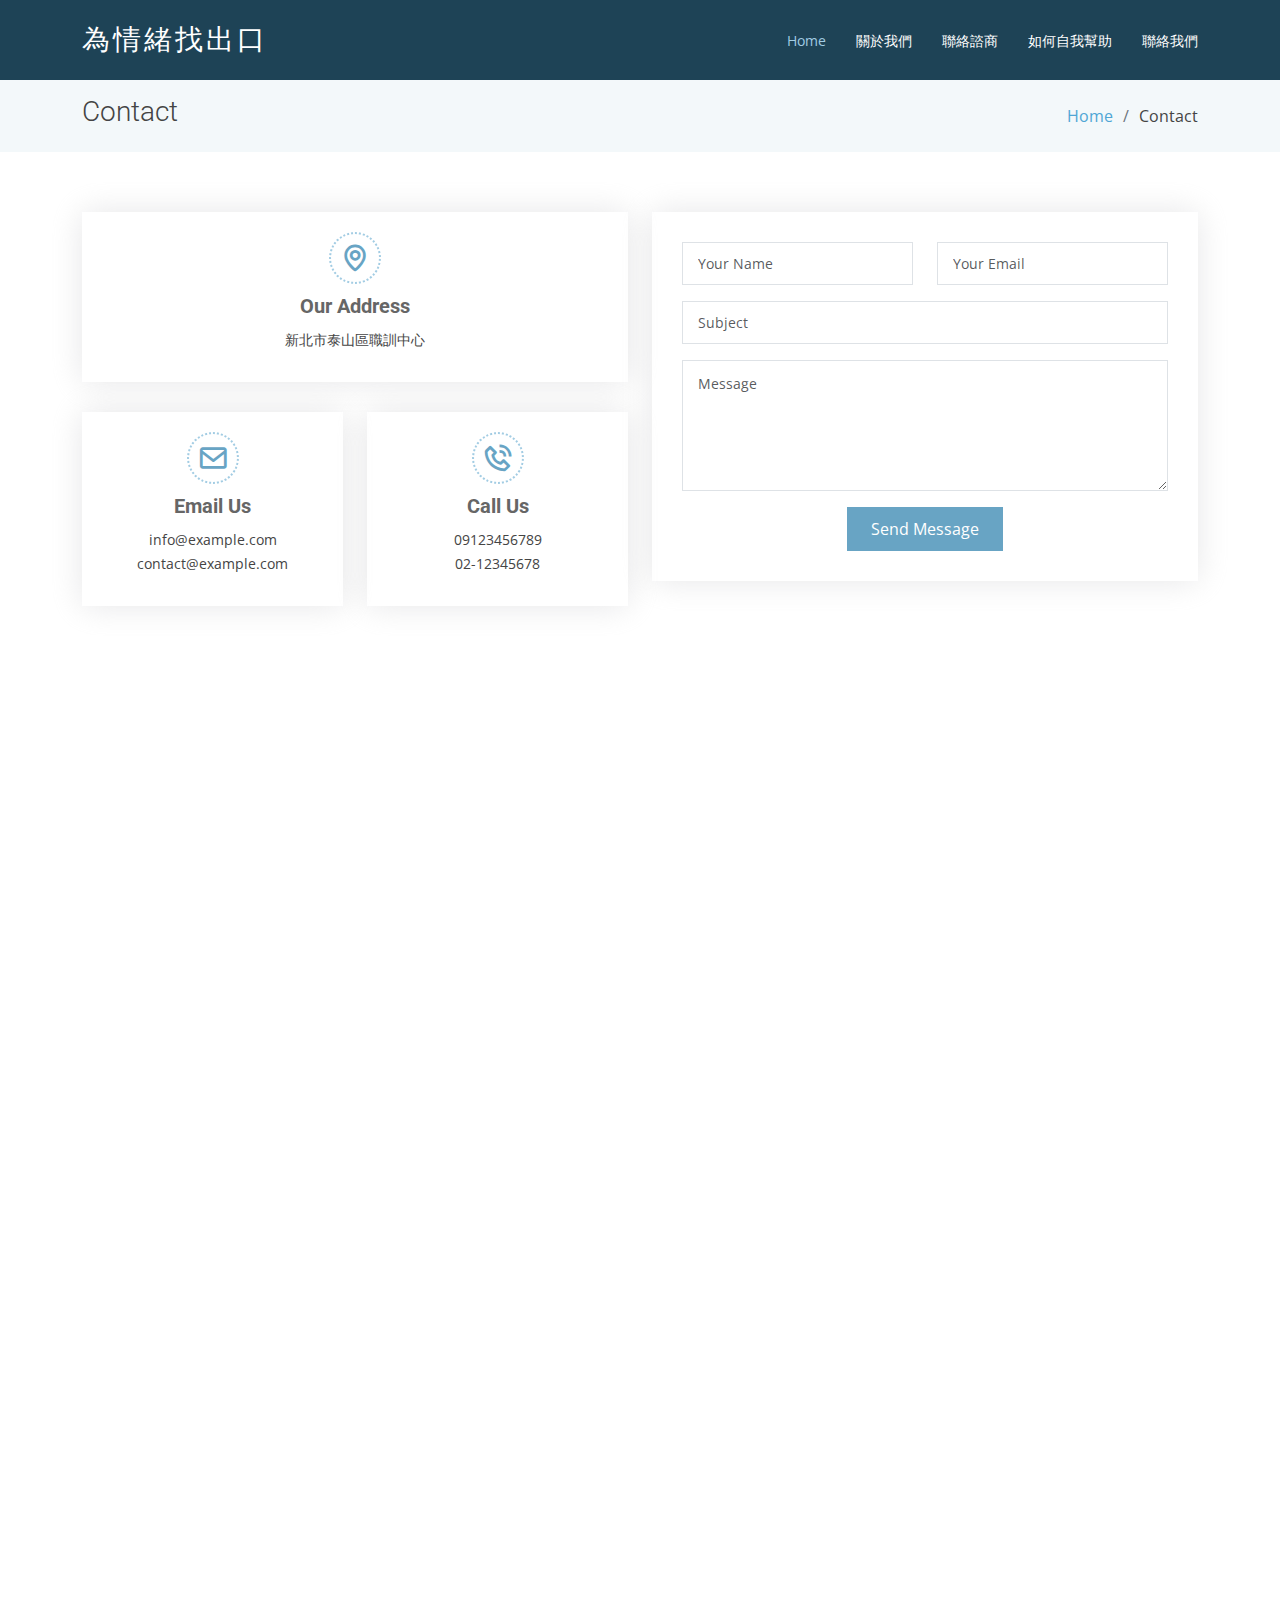
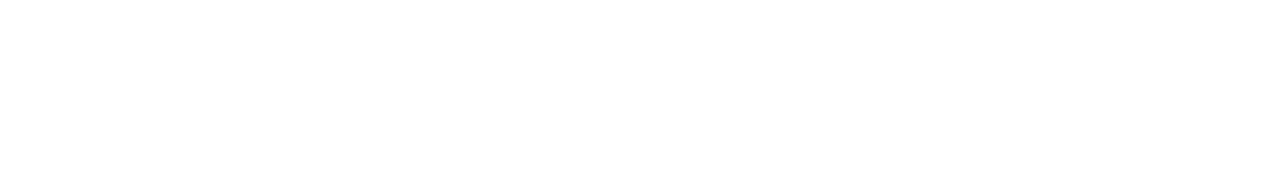
<file: contact.html>
<!DOCTYPE html>
<html lang="en">

<head>
  <meta charset="utf-8">
  <meta content="width=device-width, initial-scale=1.0" name="viewport">

  <title>Listen & Talk</title>
  <meta content="" name="description">
  <meta content="" name="keywords">

  <!-- Favicons -->
  <!-- <link href="assets/img/favicon.png" rel="icon"> -->
  <link href="assets/img/apple-touch-icon.png" rel="apple-touch-icon">

  <!-- Google Fonts -->
  <link
    href="https://fonts.googleapis.com/css?family=Open+Sans:300,300i,400,400i,600,600i,700,700i|Roboto:300,300i,400,400i,500,500i,700,700i&display=swap"
    rel="stylesheet">

  <!-- Vendor CSS Files -->
  <link href="assets/vendor/animate.css/animate.min.css" rel="stylesheet">
  <link href="assets/vendor/aos/aos.css" rel="stylesheet">
  <link href="assets/vendor/bootstrap/css/bootstrap.min.css" rel="stylesheet">
  <link href="assets/vendor/bootstrap-icons/bootstrap-icons.css" rel="stylesheet">
  <link href="assets/vendor/boxicons/css/boxicons.min.css" rel="stylesheet">
  <link href="assets/vendor/glightbox/css/glightbox.min.css" rel="stylesheet">
  <link href="assets/vendor/swiper/swiper-bundle.min.css" rel="stylesheet">

  <!-- Template Main CSS File -->
  <link href="assets/css/style.css" rel="stylesheet">

  <!-- =======================================================
  * Template Name: Moderna
  * Updated: Jan 29 2024 with Bootstrap v5.3.2
  * Template URL: https://bootstrapmade.com/free-bootstrap-template-corporate-moderna/
  * Author: BootstrapMade.com
  * License: https://bootstrapmade.com/license/
  ======================================================== -->
</head>

<body>

  <!-- ======= Header ======= -->
  <header id="header" class="fixed-top d-flex align-items-center ">
    <div class="container d-flex justify-content-between align-items-center">

      <div class="logo">
        <h1 class="text-light"><a href="index.html"><span>為情緒找出口</span></a></h1>
        <!-- Uncomment below if you prefer to use an image logo -->
        <!-- <a href="index.html"><img src="assets/img/logo.png" alt="" class="img-fluid"></a>-->
      </div>

      <nav id="navbar" class="navbar">
        <ul>
          <li><a class="active " href="index.html">Home</a></li>
          <li><a href="about.html">關於我們</a></li>
          <li><a href="services.html">聯絡諮商</a></li>
          <li><a href="portfolio.html">如何自我幫助</a></li>
          <!-- <li><a href="team.html">Team</a></li> -->
          <!-- <li><a href="blog.html">Blog</a></li> -->
          <!-- <li class="dropdown"><a href="#"><span>Drop Down</span> <i class="bi bi-chevron-down"></i></a>
            <ul>
              <li><a href="#">Drop Down 1</a></li>
              <li class="dropdown"><a href="#"><span>Deep Drop Down</span> <i class="bi bi-chevron-right"></i></a>
                <ul>
                  <li><a href="#">Deep Drop Down 1</a></li>
                  <li><a href="#">Deep Drop Down 2</a></li>
                  <li><a href="#">Deep Drop Down 3</a></li>
                  <li><a href="#">Deep Drop Down 4</a></li>
                  <li><a href="#">Deep Drop Down 5</a></li>
                </ul>
              </li>
              <li><a href="#">Drop Down 2</a></li>
              <li><a href="#">Drop Down 3</a></li>
              <li><a href="#">Drop Down 4</a></li>
            </ul>
          </li> -->
          <li><a href="contact.html">聯絡我們</a></li>
        </ul>
        <i class="bi bi-list mobile-nav-toggle"></i>
      </nav><!-- .navbar -->

    </div>
  </header><!-- End Header -->

  <main id="main">

    <!-- ======= Contact Section ======= -->
    <section class="breadcrumbs">
      <div class="container">

        <div class="d-flex justify-content-between align-items-center">
          <h2>Contact</h2>
          <ol>
            <li><a href="index.html">Home</a></li>
            <li>Contact</li>
          </ol>
        </div>

      </div>
    </section><!-- End Contact Section -->

    <!-- ======= Contact Section ======= -->
    <section class="contact" data-aos="fade-up" data-aos-easing="ease-in-out" data-aos-duration="500">
      <div class="container">

        <div class="row">

          <div class="col-lg-6">

            <div class="row">
              <div class="col-md-12">
                <div class="info-box">
                  <i class="bx bx-map"></i>
                  <h3>Our Address</h3>
                  <p>新北市泰山區職訓中心</p>
                </div>
              </div>
              <div class="col-md-6">
                <div class="info-box">
                  <i class="bx bx-envelope"></i>
                  <h3>Email Us</h3>
                  <p>info@example.com<br>contact@example.com</p>
                </div>
              </div>
              <div class="col-md-6">
                <div class="info-box">
                  <i class="bx bx-phone-call"></i>
                  <h3>Call Us</h3>
                  <p>09123456789<br>02-12345678</p>
                </div>
              </div>
            </div>

          </div>

          <div class="col-lg-6">
            <form action="forms/contact.php" method="post" role="form" class="php-email-form">
              <div class="row">
                <div class="col-md-6 form-group">
                  <input type="text" name="name" class="form-control" id="name" placeholder="Your Name" required>
                </div>
                <div class="col-md-6 form-group mt-3 mt-md-0">
                  <input type="email" class="form-control" name="email" id="email" placeholder="Your Email" required>
                </div>
              </div>
              <div class="form-group mt-3">
                <input type="text" class="form-control" name="subject" id="subject" placeholder="Subject" required>
              </div>
              <div class="form-group mt-3">
                <textarea class="form-control" name="message" rows="5" placeholder="Message" required></textarea>
              </div>
              <div class="my-3">
                <div class="loading">Loading</div>
                <div class="error-message"></div>
                <div class="sent-message">Your message has been sent. Thank you!</div>
              </div>
              <div class="text-center"><button type="submit">Send Message</button></div>
            </form>
          </div>

        </div>

      </div>
    </section><!-- End Contact Section -->
    <!-- <iframe
      src="https://www.google.com/maps/embed?pb=!1m18!1m12!1m3!1d3614.70215250593!2d121.41690867537689!3d25.044180077809813!2m3!1f0!2f0!3f0!3m2!1i1024!2i768!4f13.1!3m3!1m2!1s0x3442a7bed3dc9b59%3A0x57e6439a2db0fa2a!2zMjQz5paw5YyX5biC5rOw5bGx5Y2A6LK05a2Q6YeM6Ie06YGg5paw5p2RNTXkuYsx6Jmf5rOw5bGx6IG36KiT5Lit5b-D!5e0!3m2!1szh-TW!2stw!4v1708517216383!5m2!1szh-TW!2stw"
      width="600" height="450" style="border:0;" allowfullscreen="" loading="lazy"
      referrerpolicy="no-referrer-when-downgrade"></iframe> -->
    <!-- ======= Map Section ======= -->
    <section class="map mt-2">
      <div class="container-fluid p-0">
        <iframe
          src="https://www.google.com/maps/embed?pb=!1m18!1m12!1m3!1d3614.70215250593!2d121.41690867537689!3d25.044180077809813!2m3!1f0!2f0!3f0!3m2!1i1024!2i768!4f13.1!3m3!1m2!1s0x3442a7bed3dc9b59%3A0x57e6439a2db0fa2a!2zMjQz5paw5YyX5biC5rOw5bGx5Y2A6LK05a2Q6YeM6Ie06YGg5paw5p2RNTXkuYsx6Jmf5rOw5bGx6IG36KiT5Lit5b-D!5e0!3m2!1szh-TW!2stw!4v1708517216383!5m2!1szh-TW!2stw"
          frameborder="0" style="border:0;" allowfullscreen=""></iframe>
      </div>
    </section><!-- End Map Section -->

  </main><!-- End #main -->

  <!-- ======= Footer ======= -->
  <footer id="footer" data-aos="fade-up" data-aos-easing="ease-in-out" data-aos-duration="500">

    <div class="footer-newsletter">
      <div class="container">
        <div class="row">
          <div class="col-lg-6">
            <h4>Our Newsletter</h4>
            <p></p>
          </div>
          <div class="col-lg-6">
            <form action="" method="post">
              <input type="email" name="email"><input type="submit" value="Subscribe">
            </form>
          </div>
        </div>
      </div>
    </div>

    <div class="footer-top">
      <div class="container">
        <div class="row">

          <div class="col-lg-3 col-md-6 footer-links">
            <h4>Useful Links</h4>
            <ul>
              <li><i class="bx bx-chevron-right"></i> <a href="#">首頁</a></li>
              <li><i class="bx bx-chevron-right"></i> <a href="#">關於我們</a></li>
              <li><i class="bx bx-chevron-right"></i> <a href="#">聯絡諮商</a></li>
              <li><i class="bx bx-chevron-right"></i> <a href="#">如何幫助自己</a></li>
              <li><i class="bx bx-chevron-right"></i> <a href="#">Privacy policy</a></li>
            </ul>
          </div>

          <div class="col-lg-3 col-md-6 footer-links">
            <h4>Our Services</h4>
            <ul>
              <li><i class="bx bx-chevron-right"></i> <a href="#">新北市執行通訊心理諮商業務核准機構</a></li>
              <li><i class="bx bx-chevron-right"></i> <a href="#">新北市駐點心理師諮商服務(113年度)</a></li>
              <li><i class="bx bx-chevron-right"></i> <a href="#">心理文章區</a></li>
              <li><i class="bx bx-chevron-right"></i> <a href="#">心理影音區</a></li>
              <li><i class="bx bx-chevron-right"></i> <a href="#">心裡書籍區</a></li>
            </ul>
          </div>

          <div class="col-lg-3 col-md-6 footer-contact">
            <h4>Contact Us</h4>
            <p>
              新北市 <br>
              泰山區<br>
              職訓中心 <br><br>
              <strong>Phone:</strong> 09123456789<br>
              <strong>Email:</strong> info@example.com<br>
            </p>

          </div>

          <div class="col-lg-3 col-md-6 footer-info">
            <h3>About Us</h3>
            <p> 在這裡我們整理了心理健康相關知識文章資訊，讓你在迷惘時能夠客觀的看文章幫助了解到您，可以看看有哪些方式可以讓您紓壓，以及了解到如何察覺自我，進一步學習自我對話，
              以及整理了關於新北市執行通訊心理諮商業務核准機構</p>
            <div class="social-links mt-3">
              <a href="#" class="twitter"><i class="bx bxl-twitter"></i></a>
              <a href="#" class="facebook"><i class="bx bxl-facebook"></i></a>
              <a href="#" class="instagram"><i class="bx bxl-instagram"></i></a>
              <a href="#" class="linkedin"><i class="bx bxl-linkedin"></i></a>
            </div>
          </div>

        </div>
      </div>
    </div>

    <div class="container">
      <div class="copyright">
        &copy; Copyright <strong><span>Wendy</span></strong>. All Rights Reserved
      </div>
      <div class="credits">
        <!-- All the links in the footer should remain intact. -->
        <!-- You can delete the links only if you purchased the pro version. -->
        <!-- Licensing information: https://bootstrapmade.com/license/ -->
        <!-- Purchase the pro version with working PHP/AJAX contact form: https://bootstrapmade.com/free-bootstrap-template-corporate-moderna/ -->
        <!-- Designed by <a href="https://bootstrapmade.com/">BootstrapMade</a> -->
      </div>
    </div>
  </footer><!-- End Footer -->

  <a href="#" class="back-to-top d-flex align-items-center justify-content-center"><i
      class="bi bi-arrow-up-short"></i></a>

  <!-- Vendor JS Files -->
  <script src="assets/vendor/purecounter/purecounter_vanilla.js"></script>
  <script src="assets/vendor/aos/aos.js"></script>
  <script src="assets/vendor/bootstrap/js/bootstrap.bundle.min.js"></script>
  <script src="assets/vendor/glightbox/js/glightbox.min.js"></script>
  <script src="assets/vendor/isotope-layout/isotope.pkgd.min.js"></script>
  <script src="assets/vendor/swiper/swiper-bundle.min.js"></script>
  <script src="assets/vendor/waypoints/noframework.waypoints.js"></script>
  <script src="assets/vendor/php-email-form/validate.js"></script>

  <!-- Template Main JS File -->
  <script src="assets/js/main.js"></script>

</body>

</html>
</file>
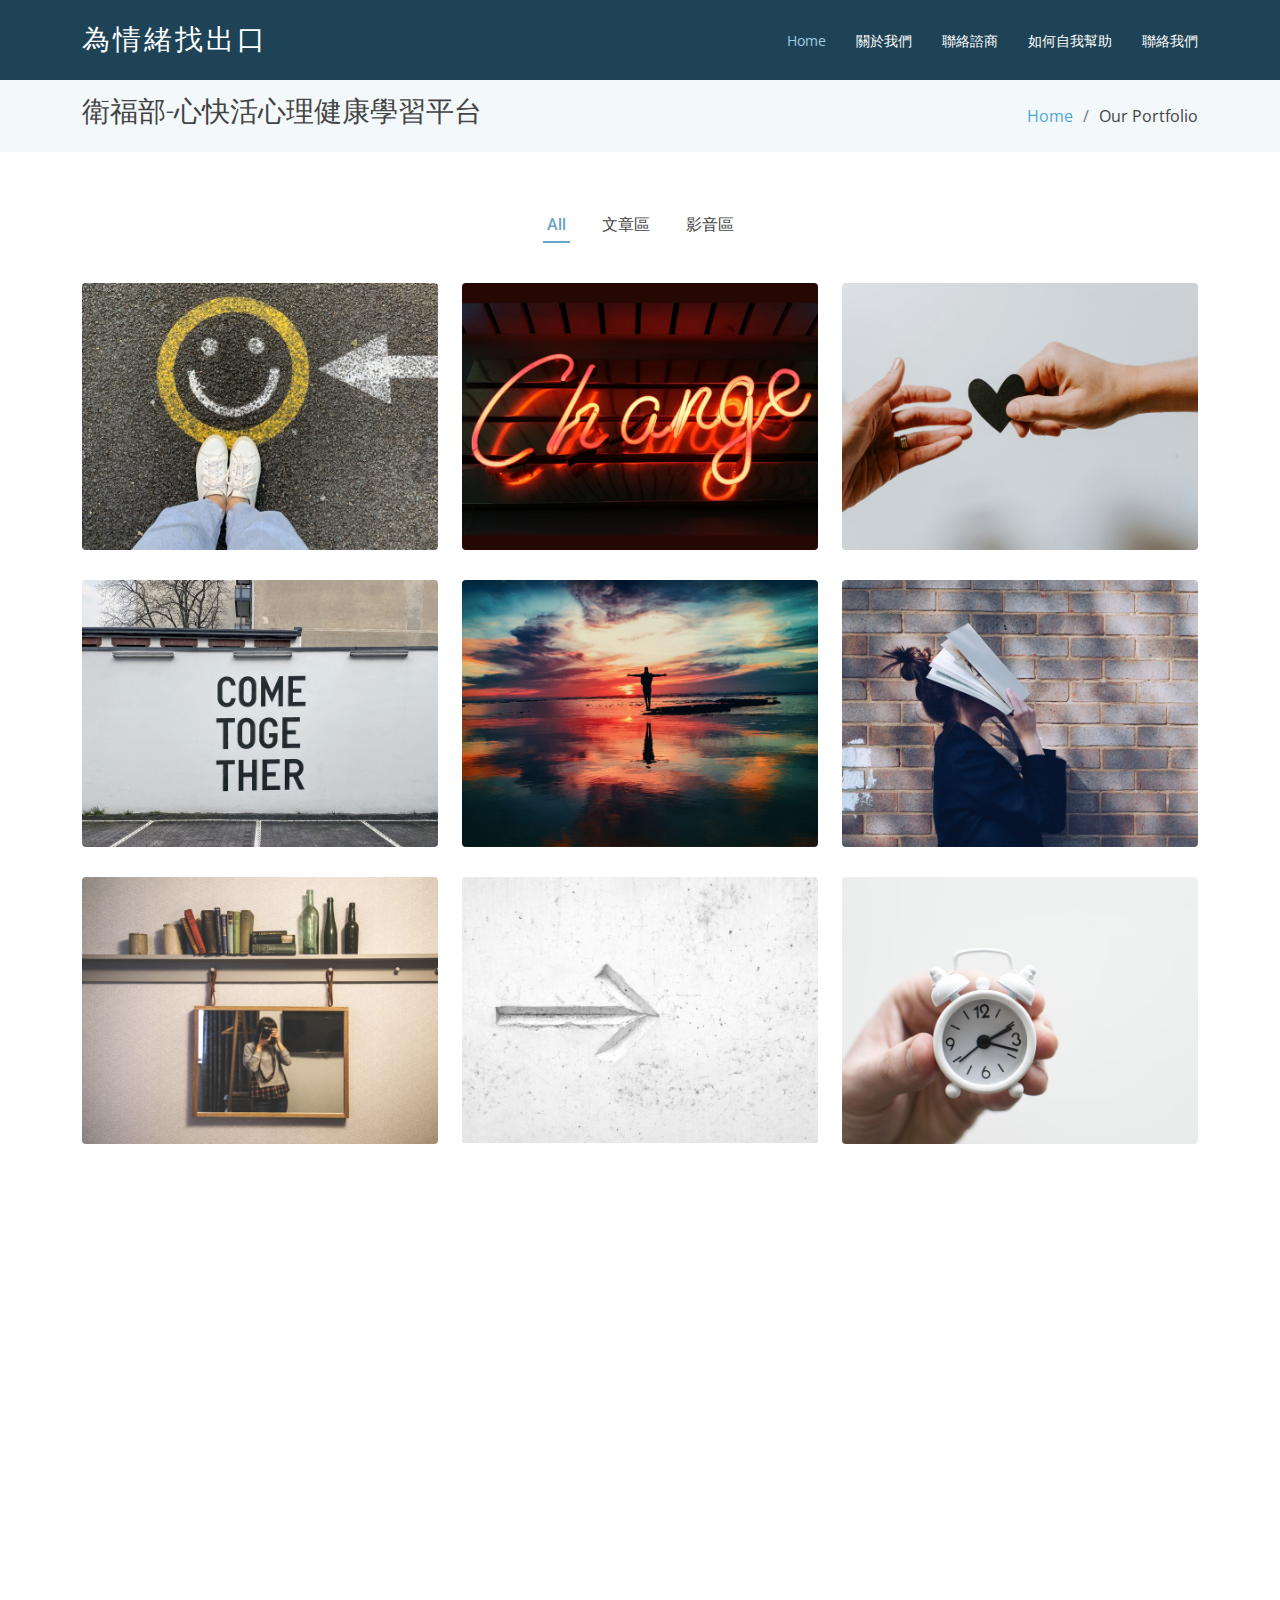
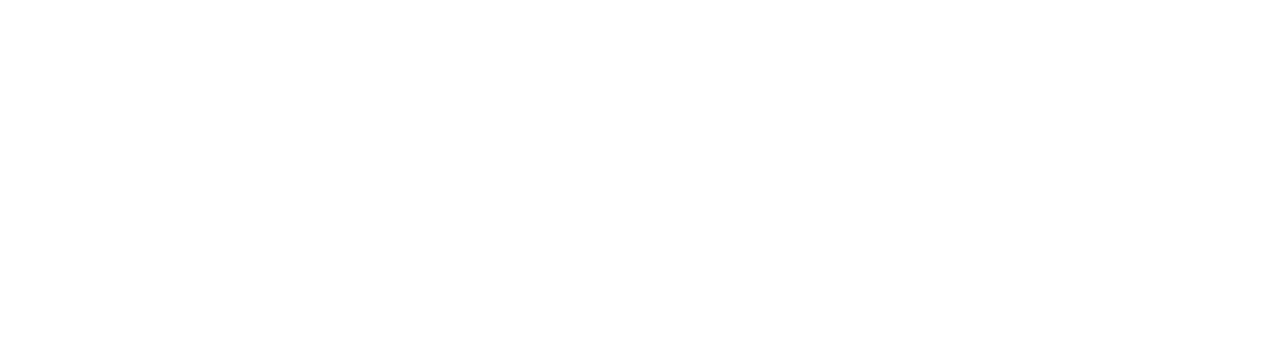
<file: portfolio.html>
<!DOCTYPE html>
<html lang="en">

<head>
  <meta charset="utf-8">
  <meta content="width=device-width, initial-scale=1.0" name="viewport">

  <title>Listen & Talk</title>
  <meta content="" name="description">
  <meta content="" name="keywords">

  <!-- Favicons -->
  <!-- <link href="assets/img/favicon.png" rel="icon"> -->
  <link href="assets/img/apple-touch-icon.png" rel="apple-touch-icon">

  <!-- Google Fonts -->
  <link
    href="https://fonts.googleapis.com/css?family=Open+Sans:300,300i,400,400i,600,600i,700,700i|Roboto:300,300i,400,400i,500,500i,700,700i&display=swap"
    rel="stylesheet">

  <!-- Vendor CSS Files -->
  <link href="assets/vendor/animate.css/animate.min.css" rel="stylesheet">
  <link href="assets/vendor/aos/aos.css" rel="stylesheet">
  <link href="assets/vendor/bootstrap/css/bootstrap.min.css" rel="stylesheet">
  <link href="assets/vendor/bootstrap-icons/bootstrap-icons.css" rel="stylesheet">
  <link href="assets/vendor/boxicons/css/boxicons.min.css" rel="stylesheet">
  <link href="assets/vendor/glightbox/css/glightbox.min.css" rel="stylesheet">
  <link href="assets/vendor/swiper/swiper-bundle.min.css" rel="stylesheet">

  <!-- Template Main CSS File -->
  <link href="assets/css/style.css" rel="stylesheet">

  <!-- =======================================================
  * Template Name: Moderna
  * Updated: Jan 29 2024 with Bootstrap v5.3.2
  * Template URL: https://bootstrapmade.com/free-bootstrap-template-corporate-moderna/
  * Author: BootstrapMade.com
  * License: https://bootstrapmade.com/license/
  ======================================================== -->
</head>

<body>

  <!-- ======= Header ======= -->
  <header id="header" class="fixed-top d-flex align-items-center ">
    <div class="container d-flex justify-content-between align-items-center">

      <div class="logo">
        <h1 class="text-light"><a href="index.html"><span>為情緒找出口</span></a></h1>
        <!-- Uncomment below if you prefer to use an image logo -->
        <!-- <a href="index.html"><img src="assets/img/logo.png" alt="" class="img-fluid"></a>-->
      </div>

      <nav id="navbar" class="navbar">
        <ul>
          <li><a class="active " href="index.html">Home</a></li>
          <li><a href="about.html">關於我們</a></li>
          <li><a href="services.html">聯絡諮商</a></li>
          <li><a href="portfolio.html">如何自我幫助</a></li>
          <!-- <li><a href="team.html">Team</a></li> -->
          <!-- <li><a href="blog.html">Blog</a></li> -->
          <!-- <li class="dropdown"><a href="#"><span>Drop Down</span> <i class="bi bi-chevron-down"></i></a>
            <ul>
              <li><a href="#">Drop Down 1</a></li>
              <li class="dropdown"><a href="#"><span>Deep Drop Down</span> <i class="bi bi-chevron-right"></i></a>
                <ul>
                  <li><a href="#">Deep Drop Down 1</a></li>
                  <li><a href="#">Deep Drop Down 2</a></li>
                  <li><a href="#">Deep Drop Down 3</a></li>
                  <li><a href="#">Deep Drop Down 4</a></li>
                  <li><a href="#">Deep Drop Down 5</a></li>
                </ul>
              </li>
              <li><a href="#">Drop Down 2</a></li>
              <li><a href="#">Drop Down 3</a></li>
              <li><a href="#">Drop Down 4</a></li>
            </ul>
          </li> -->
          <li><a href="contact.html">聯絡我們</a></li>
        </ul>
        <i class="bi bi-list mobile-nav-toggle"></i>
      </nav><!-- .navbar -->

    </div>
  </header><!-- End Header -->

  <main id="main">

    <!-- ======= Our Portfolio Section ======= -->
    <section class="breadcrumbs">
      <div class="container">

        <div class="d-flex justify-content-between align-items-center">
          <h2>衛福部-心快活心理健康學習平台</h2>
          <ol>
            <li><a href="index.html">Home</a></li>
            <li>Our Portfolio</li>
          </ol>
        </div>

      </div>
    </section><!-- End Our Portfolio Section -->

    <!-- ======= Portfolio Section ======= -->
    <section class="portfolio">
      <div class="container">

        <div class="row">
          <div class="col-lg-12">
            <ul id="portfolio-flters">
              <li data-filter="*" class="filter-active">All</li>
              <li data-filter=".filter-article">文章區</li>
              <li data-filter=".filter-video">影音區</li>
              <!-- <li data-filter=".filter-web">Web</li> -->
            </ul>
          </div>
        </div>

        <div class="row portfolio-container" data-aos="fade-up" data-aos-easing="ease-in-out" data-aos-duration="500">

          <div class="col-lg-4 col-md-6 portfolio-wrap filter-article">
            <div class="portfolio-item">
              <img src="assets/img/portfolio/portfolio-1.jpg" class="img-fluid" alt="">
              <div class="portfolio-info">
                <h3>每天來點幽默，讓日子更快活!</h3>
                <div>
                  <a href="assets/img/portfolio/portfolio-1.jpg" data-gallery="portfolioGallery"
                    class="portfolio-lightbox" title="每天來點幽默，讓日子更快活!"><i class="bx bx-plus"></i></a>
                  <a href="https://wellbeing.mohw.gov.tw/nor/pstunt/1/2593" title="Portfolio Details"><i
                      class="bx bx-link"></i></a>
                </div>
              </div>
            </div>
          </div>

          <div class="col-lg-4 col-md-6 portfolio-wrap filter-article">
            <div class="portfolio-item">
              <img src="assets/img/portfolio/portfolio-2.jpg" class="img-fluid" alt="">
              <div class="portfolio-info">
                <h3>當你發現「想不通」的時候，換個語言試試看吧</h3>
                <div>
                  <a href="assets/img/portfolio/portfolio-2.jpg" data-gallery="portfolioGallery"
                    class="portfolio-lightbox" title="當你發現「想不通」的時候，換個語言試試看吧"><i class="bx bx-plus"></i></a>
                  <a href="https://wellbeing.mohw.gov.tw/nor/pstunt/1/1803" title="Portfolio Details"><i
                      class="bx bx-link"></i></a>
                </div>
              </div>
            </div>
          </div>

          <div class="col-lg-4 col-md-6 portfolio-wrap filter-article">
            <div class="portfolio-item">
              <img src="assets/img/portfolio/portfolio-3.jpg" class="img-fluid" alt="">
              <div class="portfolio-info">
                <h3>當我們一起走過傷痛-談創傷後成長</h3>
                <div>
                  <a href="assets/img/portfolio/portfolio-3.jpg" data-gallery="portfolioGallery"
                    class="portfolio-lightbox" title="當我們一起走過傷痛-談創傷後成長"><i class="bx bx-plus"></i></a>
                  <a href="https://wellbeing.mohw.gov.tw/nor/pstunt/1/1312" title="Portfolio Details"><i
                      class="bx bx-link"></i></a>
                </div>
              </div>
            </div>
          </div>

          <div class="col-lg-4 col-md-6 portfolio-wrap filter-video">
            <div class="portfolio-item">
              <img src="assets/img/portfolio/portfolio-4.jpg" class="img-fluid" alt="">
              <div class="portfolio-info">
                <h3>協助自己和他人辨識心理災難危機程度的四條原則</h3>
                <div>
                  <a href="assets/img/portfolio/portfolio-4.jpg" data-gallery="portfolioGallery"
                    class="portfolio-lightbox" title="協助自己和他人辨識心理災難危機程度的四條原則"><i class="bx bx-plus"></i></a>
                  <a href="https://wellbeing.mohw.gov.tw/nor/main/news/2570" title="Portfolio Details"><i
                      class="bx bx-link"></i></a>
                </div>
              </div>
            </div>
          </div>

          <div class="col-lg-4 col-md-6 portfolio-wrap filter-video">
            <div class="portfolio-item">
              <img src="assets/img/portfolio/portfolio-5.jpg" class="img-fluid" alt="">
              <div class="portfolio-info">
                <h3>如何減緩焦慮？—來自神經科學家的建議</h3>
                <div>
                  <a href="assets/img/portfolio/portfolio-5.jpg" data-gallery="portfolioGallery"
                    class="portfolio-lightbox" title="如何減緩焦慮？—來自神經科學家的建議"><i class="bx bx-plus"></i></a>
                  <a href="https://wellbeing.mohw.gov.tw/nor/pstunt/2/2950" title="Portfolio Details"><i
                      class="bx bx-link"></i></a>
                </div>
              </div>
            </div>
          </div>

          <div class="col-lg-4 col-md-6 portfolio-wrap filter-video">
            <div class="portfolio-item">
              <img src="assets/img/portfolio/portfolio-6.jpg" class="img-fluid" alt="">
              <div class="portfolio-info">
                <h3>你能從不認同你的人身上學到什麼?</h3>
                <div>
                  <a href="assets/img/portfolio/portfolio-6.jpg" data-gallery="portfolioGallery"
                    class="portfolio-lightbox" title="你能從不認同你的人身上學到什麼?"><i class="bx bx-plus"></i></a>
                  <a href="https://wellbeing.mohw.gov.tw/nor/pstunt/2/2944" title="Portfolio Details"><i
                      class="bx bx-link"></i></a>
                </div>
              </div>
            </div>
          </div>

          <div class="col-lg-4 col-md-6 portfolio-wrap filter-article">
            <div class="portfolio-item">
              <img src="assets/img/portfolio/portfolio-7.jpg" class="img-fluid" alt="">
              <div class="portfolio-info">
                <h3>來看看依附關係對我們的影響吧！－從依附關係看自己的角色</h3>
                <div>
                  <a href="assets/img/portfolio/portfolio-7.jpg" data-gallery="portfolioGallery"
                    class="portfolio-lightbox" title="來看看依附關係對我們的影響吧！－從依附關係看自己的角色"><i class="bx bx-plus"></i></a>
                  <a href="https://wellbeing.mohw.gov.tw/nor/pstunt/1/2788" title="Portfolio Details"><i
                      class="bx bx-link"></i></a>
                </div>
              </div>
            </div>
          </div>

          <div class="col-lg-4 col-md-6 portfolio-wrap filter-article">
            <div class="portfolio-item">
              <img src="assets/img/portfolio/portfolio-8.jpg" class="img-fluid" alt="">
              <div class="portfolio-info">
                <h3>做自己人生的主人</h3>
                <div>
                  <a href="assets/img/portfolio/portfolio-8.jpg" data-gallery="portfolioGallery"
                    class="portfolio-lightbox" title="做自己人生的主人"><i class="bx bx-plus"></i></a>
                  <a href="https://wellbeing.mohw.gov.tw/nor/pstunt/1/2018" title="Portfolio Details"><i
                      class="bx bx-link"></i></a>
                </div>
              </div>
            </div>
          </div>

          <div class="col-lg-4 col-md-6 portfolio-wrap filter-video">
            <div class="portfolio-item">
              <img src="assets/img/portfolio/portfolio-9.jpg" class="img-fluid" alt="">
              <div class="portfolio-info">
                <h3>如何掌握自己的空閒時間</h3>
                <div>
                  <a href="assets/img/portfolio/portfolio-9.jpg" data-gallery="portfolioGallery"
                    class="portfolio-lightbox" title="如何掌握自己的空閒時間"><i class="bx bx-plus"></i></a>
                  <a href="https://wellbeing.mohw.gov.tw/nor/pstunt/2/2602" title="Portfolio Details"><i
                      class="bx bx-link"></i></a>
                </div>
              </div>
            </div>
          </div>

        </div>

      </div>
    </section><!-- End Portfolio Section -->

  </main><!-- End #main -->

  <!-- ======= Footer ======= -->
  <footer id="footer" data-aos="fade-up" data-aos-easing="ease-in-out" data-aos-duration="500">

    <div class="footer-newsletter">
      <div class="container">
        <div class="row">
          <div class="col-lg-6">
            <h4>Our Newsletter</h4>
            <p></p>
          </div>
          <div class="col-lg-6">
            <form action="" method="post">
              <input type="email" name="email"><input type="submit" value="Subscribe">
            </form>
          </div>
        </div>
      </div>
    </div>

    <div class="footer-top">
      <div class="container">
        <div class="row">

          <div class="col-lg-3 col-md-6 footer-links">
            <h4>Useful Links</h4>
            <ul>
              <li><i class="bx bx-chevron-right"></i> <a href="#">首頁</a></li>
              <li><i class="bx bx-chevron-right"></i> <a href="#">關於我們</a></li>
              <li><i class="bx bx-chevron-right"></i> <a href="#">聯絡諮商</a></li>
              <li><i class="bx bx-chevron-right"></i> <a href="#">如何幫助自己</a></li>
              <li><i class="bx bx-chevron-right"></i> <a href="#">Privacy policy</a></li>
            </ul>
          </div>

          <div class="col-lg-3 col-md-6 footer-links">
            <h4>Our Services</h4>
            <ul>
              <li><i class="bx bx-chevron-right"></i> <a href="#">新北市執行通訊心理諮商業務核准機構</a></li>
              <li><i class="bx bx-chevron-right"></i> <a href="#">新北市駐點心理師諮商服務(113年度)</a></li>
              <li><i class="bx bx-chevron-right"></i> <a href="#">心理文章區</a></li>
              <li><i class="bx bx-chevron-right"></i> <a href="#">心理影音區</a></li>
              <li><i class="bx bx-chevron-right"></i> <a href="#">心裡書籍區</a></li>
            </ul>
          </div>

          <div class="col-lg-3 col-md-6 footer-contact">
            <h4>Contact Us</h4>
            <p>
              新北市 <br>
              泰山區<br>
              職訓中心 <br><br>
              <strong>Phone:</strong> 09123456789<br>
              <strong>Email:</strong> info@example.com<br>
            </p>
          </div>

          <div class="col-lg-3 col-md-6 footer-info">
            <h3>About Us</h3>
            <p> 在這裡我們整理了心理健康相關知識文章資訊，讓你在迷惘時能夠客觀的看文章幫助了解到您，可以看看有哪些方式可以讓您紓壓，以及了解到如何察覺自我，進一步學習自我對話，
              以及整理了關於新北市執行通訊心理諮商業務核准機構</p>
            <div class="social-links mt-3">
              <a href="#" class="twitter"><i class="bx bxl-twitter"></i></a>
              <a href="#" class="facebook"><i class="bx bxl-facebook"></i></a>
              <a href="#" class="instagram"><i class="bx bxl-instagram"></i></a>
              <a href="#" class="linkedin"><i class="bx bxl-linkedin"></i></a>
            </div>
          </div>

        </div>
      </div>
    </div>

    <div class="container">
      <div class="copyright">
        &copy; Copyright <strong><span>Wendy</span></strong>. All Rights Reserved
      </div>
      <div class="credits">
        <!-- All the links in the footer should remain intact. -->
        <!-- You can delete the links only if you purchased the pro version. -->
        <!-- Licensing information: https://bootstrapmade.com/license/ -->
        <!-- Purchase the pro version with working PHP/AJAX contact form: https://bootstrapmade.com/free-bootstrap-template-corporate-moderna/ -->
        <!-- Designed by <a href="https://bootstrapmade.com/">BootstrapMade</a> -->
      </div>
    </div>
  </footer><!-- End Footer -->

  <a href="#" class="back-to-top d-flex align-items-center justify-content-center"><i
      class="bi bi-arrow-up-short"></i></a>

  <!-- Vendor JS Files -->
  <script src="assets/vendor/purecounter/purecounter_vanilla.js"></script>
  <script src="assets/vendor/aos/aos.js"></script>
  <script src="assets/vendor/bootstrap/js/bootstrap.bundle.min.js"></script>
  <script src="assets/vendor/glightbox/js/glightbox.min.js"></script>
  <script src="assets/vendor/isotope-layout/isotope.pkgd.min.js"></script>
  <script src="assets/vendor/swiper/swiper-bundle.min.js"></script>
  <script src="assets/vendor/waypoints/noframework.waypoints.js"></script>
  <script src="assets/vendor/php-email-form/validate.js"></script>

  <!-- Template Main JS File -->
  <script src="assets/js/main.js"></script>

</body>

</html>
</file>
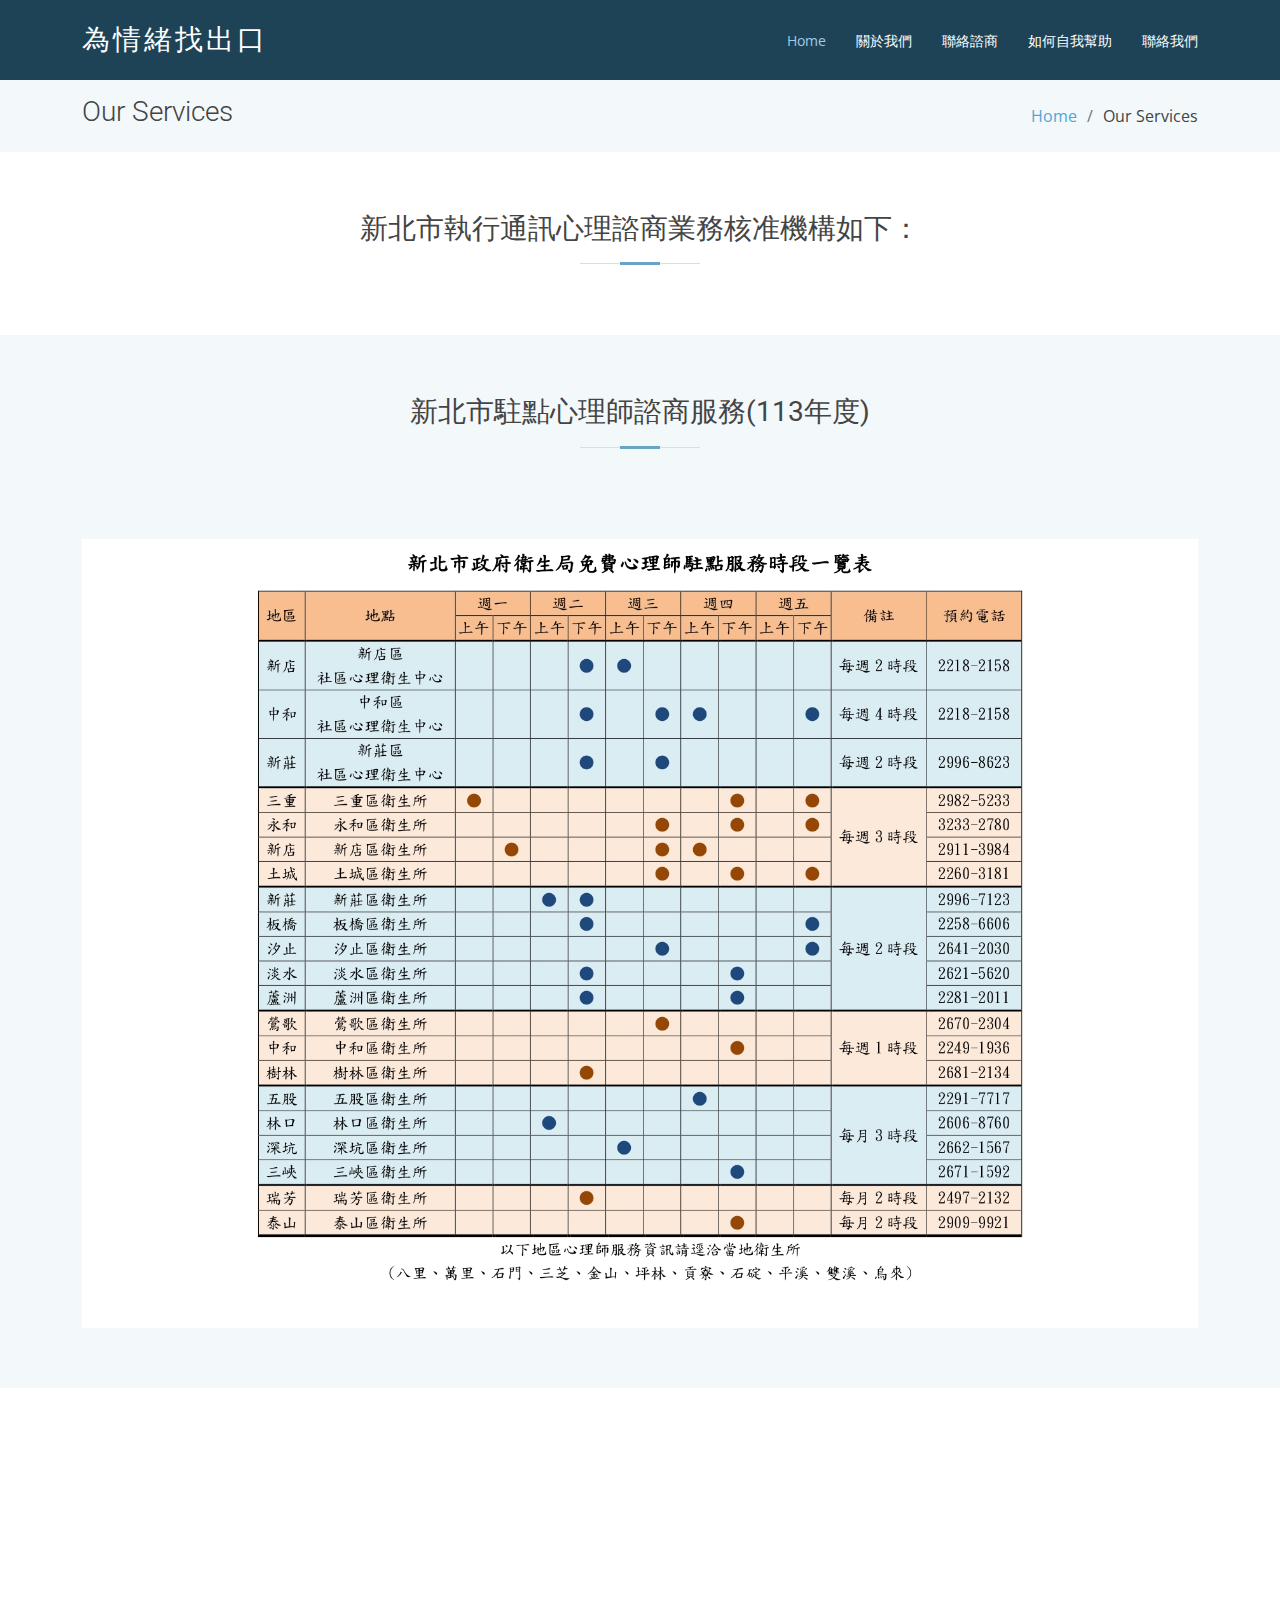
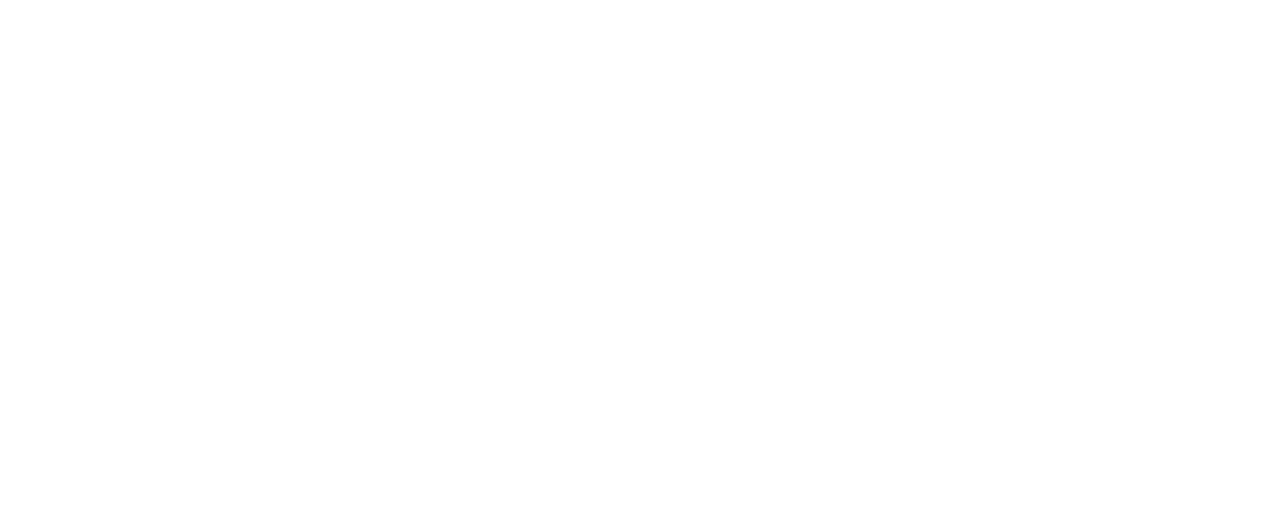
<file: services.html>
<!DOCTYPE html>
<html lang="en">

<head>
  <meta charset="utf-8">
  <meta content="width=device-width, initial-scale=1.0" name="viewport">

  <title>Listen & Talk</title>
  <meta content="" name="description">
  <meta content="" name="keywords">

  <!-- Favicons -->
  <!-- <link href="assets/img/favicon.png" rel="icon"> -->
  <link href="assets/img/apple-touch-icon.png" rel="apple-touch-icon">

  <!-- Google Fonts -->
  <link
    href="https://fonts.googleapis.com/css?family=Open+Sans:300,300i,400,400i,600,600i,700,700i|Roboto:300,300i,400,400i,500,500i,700,700i&display=swap"
    rel="stylesheet">

  <!-- Vendor CSS Files -->
  <link href="assets/vendor/animate.css/animate.min.css" rel="stylesheet">
  <link href="assets/vendor/aos/aos.css" rel="stylesheet">
  <link href="assets/vendor/bootstrap/css/bootstrap.min.css" rel="stylesheet">
  <link href="assets/vendor/bootstrap-icons/bootstrap-icons.css" rel="stylesheet">
  <link href="assets/vendor/boxicons/css/boxicons.min.css" rel="stylesheet">
  <link href="assets/vendor/glightbox/css/glightbox.min.css" rel="stylesheet">
  <link href="assets/vendor/swiper/swiper-bundle.min.css" rel="stylesheet">

  <!-- Template Main CSS File -->
  <link href="assets/css/style.css" rel="stylesheet">

  <!-- =======================================================
  * Template Name: Moderna
  * Updated: Jan 29 2024 with Bootstrap v5.3.2
  * Template URL: https://bootstrapmade.com/free-bootstrap-template-corporate-moderna/
  * Author: BootstrapMade.com
  * License: https://bootstrapmade.com/license/
  ======================================================== -->
</head>

<body>

  <!-- ======= Header ======= -->
  <header id="header" class="fixed-top d-flex align-items-center ">
    <div class="container d-flex justify-content-between align-items-center">

      <div class="logo">
        <h1 class="text-light"><a href="index.html"><span>為情緒找出口</span></a></h1>
        <!-- Uncomment below if you prefer to use an image logo -->
        <!-- <a href="index.html"><img src="assets/img/logo.png" alt="" class="img-fluid"></a>-->
      </div>

      <nav id="navbar" class="navbar">
        <ul>
          <li><a class="active " href="index.html">Home</a></li>
          <li><a href="about.html">關於我們</a></li>
          <li><a href="services.html">聯絡諮商</a></li>
          <li><a href="portfolio.html">如何自我幫助</a></li>
          <!-- <li><a href="team.html">Team</a></li> -->
          <!-- <li><a href="blog.html">Blog</a></li> -->
          <!-- <li class="dropdown"><a href="#"><span>Drop Down</span> <i class="bi bi-chevron-down"></i></a>
            <ul>
              <li><a href="#">Drop Down 1</a></li>
              <li class="dropdown"><a href="#"><span>Deep Drop Down</span> <i class="bi bi-chevron-right"></i></a>
                <ul>
                  <li><a href="#">Deep Drop Down 1</a></li>
                  <li><a href="#">Deep Drop Down 2</a></li>
                  <li><a href="#">Deep Drop Down 3</a></li>
                  <li><a href="#">Deep Drop Down 4</a></li>
                  <li><a href="#">Deep Drop Down 5</a></li>
                </ul>
              </li>
              <li><a href="#">Drop Down 2</a></li>
              <li><a href="#">Drop Down 3</a></li>
              <li><a href="#">Drop Down 4</a></li>
            </ul>
          </li> -->
          <li><a href="contact.html">聯絡我們</a></li>
        </ul>
        <i class="bi bi-list mobile-nav-toggle"></i>
      </nav><!-- .navbar -->

    </div>
  </header><!-- End Header -->

  <main id="main">

    <!-- ======= Our Services Section ======= -->
    <section class="breadcrumbs">
      <div class="container">

        <div class="d-flex justify-content-between align-items-center">
          <h2>Our Services</h2>
          <ol>
            <li><a href="index.html">Home</a></li>
            <li>Our Services</li>
          </ol>
        </div>

      </div>
    </section><!-- End Our Services Section -->

    <!-- ======= Services Section ======= -->
    <section class="services">
      <div class="container">

        <div class="row myContent">
          <div class="section-title">
            <h2>新北市執行通訊心理諮商業務核准機構如下：</h2>
            <p></p>
          </div>
          <!-- <div class="col-md-6 col-lg-3 d-flex align-items-stretch" data-aos="fade-up">
            <div class="icon-box icon-box-pink">
              <div class="icon"><i class="bx bxl-dribbble"></i></div>
              <h4 class="title"><a href="">Lorem Ipsum</a></h4>
              <p class="description">Voluptatum deleniti atque corrupti quos dolores et quas molestias excepturi sint
                occaecati cupiditate non provident</p>
            </div>
          </div>

          <div class="col-md-6 col-lg-3 d-flex align-items-stretch" data-aos="fade-up" data-aos-delay="100">
            <div class="icon-box icon-box-cyan">
              <div class="icon"><i class="bx bx-file"></i></div>
              <h4 class="title"><a href="">Sed ut perspiciatis</a></h4>
              <p class="description">Duis aute irure dolor in reprehenderit in voluptate velit esse cillum dolore eu
                fugiat nulla pariatur</p>
            </div>
          </div>

          <div class="col-md-6 col-lg-3 d-flex align-items-stretch" data-aos="fade-up" data-aos-delay="200">
            <div class="icon-box icon-box-green">
              <div class="icon"><i class="bx bx-tachometer"></i></div>
              <h4 class="title"><a href="">Magni Dolores</a></h4>
              <p class="description">Excepteur sint occaecat cupidatat non proident, sunt in culpa qui officia deserunt
                mollit anim id est laborum</p>
            </div>
          </div>

          <div class="col-md-6 col-lg-3 d-flex align-items-stretch" data-aos="fade-up" data-aos-delay="200">
            <div class="icon-box icon-box-blue">
              <div class="icon"><i class="bx bx-world"></i></div>
              <h4 class="title"><a href="">Nemo Enim</a></h4>
              <p class="description">At vero eos et accusamus et iusto odio dignissimos ducimus qui blanditiis
                praesentium voluptatum deleniti atque</p>
            </div>
          </div> -->

        </div>

      </div>
    </section><!-- End Services Section -->

    <!-- ======= Why Us Section ======= -->
    <section class="pricing section-bg" data-aos="fade-up">
      <div class="container">

        <div class="section-title">
          <h2>新北市駐點心理師諮商服務(113年度)</h2>
          <p></p>
        </div>

        <div class="row no-gutters">

          <img src="./assets/img/about_heart.jpg" alt="">

        </div>

      </div>
    </section>
    <!-- End Why Us Section -->




  </main><!-- End #main -->

  <!-- ======= Footer ======= -->
  <footer id="footer" data-aos="fade-up" data-aos-easing="ease-in-out" data-aos-duration="500">

    <div class="footer-newsletter">
      <div class="container">
        <div class="row">
          <div class="col-lg-6">
            <h4>Our Newsletter</h4>
            <p></p>
          </div>
          <div class="col-lg-6">
            <form action="" method="post">
              <input type="email" name="email"><input type="submit" value="Subscribe">
            </form>
          </div>
        </div>
      </div>
    </div>

    <div class="footer-top">
      <div class="container">
        <div class="row">

          <div class="col-lg-3 col-md-6 footer-links">
            <h4>Useful Links</h4>
            <ul>
              <li><i class="bx bx-chevron-right"></i> <a href="#">首頁</a></li>
              <li><i class="bx bx-chevron-right"></i> <a href="#">關於我們</a></li>
              <li><i class="bx bx-chevron-right"></i> <a href="#">聯絡諮商</a></li>
              <li><i class="bx bx-chevron-right"></i> <a href="#">如何幫助自己</a></li>
              <li><i class="bx bx-chevron-right"></i> <a href="#">Privacy policy</a></li>
            </ul>
          </div>

          <div class="col-lg-3 col-md-6 footer-links">
            <h4>Our Services</h4>
            <ul>
              <li><i class="bx bx-chevron-right"></i> <a href="#">新北市執行通訊心理諮商業務核准機構</a></li>
              <li><i class="bx bx-chevron-right"></i> <a href="#">新北市駐點心理師諮商服務(113年度)</a></li>
              <li><i class="bx bx-chevron-right"></i> <a href="#">心理文章區</a></li>
              <li><i class="bx bx-chevron-right"></i> <a href="#">心理影音區</a></li>
              <li><i class="bx bx-chevron-right"></i> <a href="#">心裡書籍區</a></li>
            </ul>
          </div>

          <div class="col-lg-3 col-md-6 footer-contact">
            <h4>Contact Us</h4>
            <p>
              新北市 <br>
              泰山區<br>
              職訓中心 <br><br>
              <strong>Phone:</strong> 09123456789<br>
              <strong>Email:</strong> info@example.com<br>
            </p>

          </div>

          <div class="col-lg-3 col-md-6 footer-info">
            <h3>About Us</h3>
            <p> 在這裡我們整理了心理健康相關知識文章資訊，讓你在迷惘時能夠客觀的看文章幫助了解到您，可以看看有哪些方式可以讓您紓壓，以及了解到如何察覺自我，進一步學習自我對話，
              以及整理了關於新北市執行通訊心理諮商業務核准機構</p>
            <div class="social-links mt-3">
              <a href="#" class="twitter"><i class="bx bxl-twitter"></i></a>
              <a href="#" class="facebook"><i class="bx bxl-facebook"></i></a>
              <a href="#" class="instagram"><i class="bx bxl-instagram"></i></a>
              <a href="#" class="linkedin"><i class="bx bxl-linkedin"></i></a>
            </div>
          </div>

        </div>
      </div>
    </div>

    <div class="container">
      <div class="copyright">
        &copy; Copyright <strong><span>Wendy</span></strong>. All Rights Reserved
      </div>
      <div class="credits">
        <!-- All the links in the footer should remain intact. -->
        <!-- You can delete the links only if you purchased the pro version. -->
        <!-- Licensing information: https://bootstrapmade.com/license/ -->
        <!-- Purchase the pro version with working PHP/AJAX contact form: https://bootstrapmade.com/free-bootstrap-template-corporate-moderna/ -->
        <!-- Designed by <a href="https://bootstrapmade.com/">BootstrapMade</a> -->
      </div>
    </div>
  </footer><!-- End Footer -->

  <a href="#" class="back-to-top d-flex align-items-center justify-content-center"><i
      class="bi bi-arrow-up-short"></i></a>

  <!-- Vendor JS Files -->
  <script src="assets/vendor/purecounter/purecounter_vanilla.js"></script>
  <script src="assets/vendor/aos/aos.js"></script>
  <script src="assets/vendor/bootstrap/js/bootstrap.bundle.min.js"></script>
  <script src="assets/vendor/glightbox/js/glightbox.min.js"></script>
  <script src="assets/vendor/isotope-layout/isotope.pkgd.min.js"></script>
  <script src="assets/vendor/swiper/swiper-bundle.min.js"></script>
  <script src="assets/vendor/waypoints/noframework.waypoints.js"></script>
  <script src="assets/vendor/php-email-form/validate.js"></script>

  <!-- Template Main JS File -->
  <script src="assets/js/main.js"></script>
  <!-- my -->
  <!-- jQuery -->
  <script src="https://cdnjs.cloudflare.com/ajax/libs/jquery/3.7.1/jquery.min.js"
    integrity="sha512-v2CJ7UaYy4JwqLDIrZUI/4hqeoQieOmAZNXBeQyjo21dadnwR+8ZaIJVT8EE2iyI61OV8e6M8PP2/4hpQINQ/g=="
    crossorigin="anonymous" referrerpolicy="no-referrer"></script>
  <!-- <script src="../ignore/js/js.js"></script> -->
  <!-- dataTable -->
  <script src="https://cdn.datatables.net/1.13.7/js/jquery.dataTables.js"></script>

  <script>

    let url = './data/heart.json';
    const myContent = $(".myContent")
    $(document).ready(function () {
      $.ajax({
        type: "get",
        url: url,
        // data: "data",
        dataType: "json",
        success: function (res) {
          // console.log('res', res);

          let limit = 100;
          let time = '';

          $.each(res, function (key, value) {
            // console.log('key', key);
            // console.log('value', value);

            // 在這裡處理每一筆資料

            let content = `
                      <div class="col-md-6 col-lg-6 d-flex align-items-stretch" data-aos="fade-up" data-aos-delay="100">
                        <div class="icon-box icon-box-cyan" style="width:100%">
                          <div class="icon"><i class="bx bx-file"></i></div>
                          <h4 class="title"><a href="">${value.hosp_name}</a></h4>
                          <p class="description">${value.type}</p>
                          <a class="description"href="#">${value.tel}</a>
                          <p class="description">新北市${value.district}${value.hosp_addr}</p>
                          <p class="description"></p>
                          <p class="description">${value.service}</p>                    
                          <p class="description">${value.time}</p>
                          <p class="description">諮商心理師人數:${value.counseling_psychologist}</p>
                          <p class="description">臨床心理師人數:${value.clinical_psychologist}</p>                        
                        </div>
                      </div>
                     `;
            myContent.append(content);
          });
        }
      });
    });
  </script>
</body>

</html>
</file>
<file: assets/css/style.css>
/**
* Template Name: Moderna
* Updated: Jan 29 2024 with Bootstrap v5.3.2
* Template URL: https://bootstrapmade.com/free-bootstrap-template-corporate-moderna/
* Author: BootstrapMade.com
* License: https://bootstrapmade.com/license/
*/

/*--------------------------------------------------------------
# General
--------------------------------------------------------------*/
body {
  font-family: "Open Sans", sans-serif;
  color: #444;
}

a {
  color: #4fa6d5;
  text-decoration: none;
}

a:hover {
  color: #45beff;
  text-decoration: none;
}

h1,
h2,
h3,
h4,
h5,
h6,
.font-primary {
  font-family: "Roboto", sans-serif;
}

/*--------------------------------------------------------------
# Back to top button
--------------------------------------------------------------*/
.back-to-top {
  position: fixed;
  visibility: hidden;
  opacity: 0;
  right: 15px;
  bottom: 15px;
  z-index: 99999;
  background: #68A4C4;
  width: 40px;
  height: 40px;
  border-radius: 4px;
  transition: all 0.4s;
}

.back-to-top i {
  font-size: 24px;
  color: #fff;
  line-height: 0;
}

.back-to-top:hover {
  background: #85b6cf;
  color: #fff;
}

.back-to-top.active {
  visibility: visible;
  opacity: 1;
}

/*--------------------------------------------------------------
# Header
--------------------------------------------------------------*/
#header {
  height: 80px;
  transition: all 0.5s;
  z-index: 997;
  transition: all 0.5s;
  background: #1e4356;
}

#header.header-transparent {
  background: none;
}

#header.header-scrolled {
  background: rgba(30, 67, 86, 0.8);
  height: 60px;
}

#header .logo h1 {
  font-size: 28px;
  margin: 0;
  padding: 4px 0;
  line-height: 1;
  font-weight: 400;
  letter-spacing: 3px;
  text-transform: uppercase;
}

#header .logo h1 a,
#header .logo h1 a:hover {
  color: #fff;
  text-decoration: none;
}

#header .logo img {
  padding: 0;
  margin: 0;
  max-height: 40px;
}

#main {
  margin-top: 80px;
}

/*--------------------------------------------------------------
# Navigation Menu
--------------------------------------------------------------*/
/**
* Desktop Navigation 
*/
.navbar {
  padding: 0;
}

.navbar ul {
  margin: 0;
  padding: 0;
  display: flex;
  list-style: none;
  align-items: center;
}

.navbar li {
  position: relative;
}

.navbar a,
.navbar a:focus {
  display: flex;
  align-items: center;
  justify-content: space-between;
  padding: 10px 0 10px 30px;
  font-family: "Open Sans", sans-serif;
  font-size: 14px;
  color: #fff;
  white-space: nowrap;
  transition: 0.3s;
}

.navbar a i,
.navbar a:focus i {
  font-size: 12px;
  line-height: 0;
  margin-left: 5px;
}

.navbar a:hover,
.navbar .active,
.navbar .active:focus,
.navbar li:hover>a {
  color: #a2cce3;
}

.navbar .dropdown ul {
  display: block;
  position: absolute;
  left: 14px;
  top: calc(100% + 30px);
  margin: 0;
  padding: 10px 0;
  z-index: 99;
  opacity: 0;
  visibility: hidden;
  background: #fff;
  box-shadow: 0px 0px 30px rgba(127, 137, 161, 0.25);
  transition: 0.3s;
}

.navbar .dropdown ul li {
  min-width: 200px;
}

.navbar .dropdown ul a {
  padding: 10px 20px;
  font-size: 14px;
  text-transform: none;
  color: #1c3745;
}

.navbar .dropdown ul a i {
  font-size: 12px;
}

.navbar .dropdown ul a:hover,
.navbar .dropdown ul .active:hover,
.navbar .dropdown ul li:hover>a {
  color: #68A4C4;
}

.navbar .dropdown:hover>ul {
  opacity: 1;
  top: 100%;
  visibility: visible;
}

.navbar .dropdown .dropdown ul {
  top: 0;
  left: calc(100% - 30px);
  visibility: hidden;
}

.navbar .dropdown .dropdown:hover>ul {
  opacity: 1;
  top: 0;
  left: 100%;
  visibility: visible;
}

@media (max-width: 1366px) {
  .navbar .dropdown .dropdown ul {
    left: -90%;
  }

  .navbar .dropdown .dropdown:hover>ul {
    left: -100%;
  }
}

/**
* Mobile Navigation 
*/
.mobile-nav-toggle {
  color: #fff;
  font-size: 28px;
  cursor: pointer;
  display: none;
  line-height: 0;
  transition: 0.5s;
}

@media (max-width: 991px) {
  .mobile-nav-toggle {
    display: block;
  }

  .navbar ul {
    display: none;
  }
}

.navbar-mobile {
  position: fixed;
  overflow: hidden;
  top: 0;
  right: 0;
  left: 0;
  bottom: 0;
  background: rgba(17, 38, 48, 0.9);
  transition: 0.3s;
}

.navbar-mobile .mobile-nav-toggle {
  position: absolute;
  top: 15px;
  right: 15px;
}

.navbar-mobile ul {
  display: block;
  position: absolute;
  top: 55px;
  right: 15px;
  bottom: 15px;
  left: 15px;
  padding: 10px 0;
  background-color: #fff;
  overflow-y: auto;
  transition: 0.3s;
}

.navbar-mobile a,
.navbar-mobile a:focus {
  padding: 10px 20px;
  font-size: 15px;
  color: #1e4356;
}

.navbar-mobile a:hover,
.navbar-mobile .active,
.navbar-mobile li:hover>a {
  color: #68A4C4;
}

.navbar-mobile .getstarted,
.navbar-mobile .getstarted:focus {
  margin: 15px;
}

.navbar-mobile .dropdown ul {
  position: static;
  display: none;
  margin: 10px 20px;
  padding: 10px 0;
  z-index: 99;
  opacity: 1;
  visibility: visible;
  background: #fff;
  box-shadow: 0px 0px 30px rgba(127, 137, 161, 0.25);
}

.navbar-mobile .dropdown ul li {
  min-width: 200px;
}

.navbar-mobile .dropdown ul a {
  padding: 10px 20px;
}

.navbar-mobile .dropdown ul a i {
  font-size: 12px;
}

.navbar-mobile .dropdown ul a:hover,
.navbar-mobile .dropdown ul .active:hover,
.navbar-mobile .dropdown ul li:hover>a {
  color: #68A4C4;
}

.navbar-mobile .dropdown>.dropdown-active {
  display: block;
}

/*--------------------------------------------------------------
# Hero Section
--------------------------------------------------------------*/
#hero {
  width: 100%;
  height: 90vh;
  overflow: hidden;
  position: relative;
}

#hero::after {
  content: "";
  position: absolute;
  left: 50%;
  top: 0;
  width: 130%;
  height: 95%;
  background: linear-gradient(to right, rgba(30, 67, 86, 0.8), rgba(30, 67, 86, 0.6)), url("../img/heart-title.jpg") center no-repeat;
  z-index: 0;
  border-radius: 0 0 50% 50%;
  transform: translateX(-50%) rotate(0deg);
}

#hero::before {
  content: "";
  position: absolute;
  left: 50%;
  top: 0;
  width: 130%;
  height: 96%;
  background: #68A4C4;
  opacity: 0.3;
  z-index: 0;
  border-radius: 0 0 50% 50%;
  transform: translateX(-50%) translateY(18px) rotate(2deg);
}

#hero .carousel-container {
  display: flex;
  justify-content: center;
  align-items: center;
  flex-direction: column;
  text-align: center;
  bottom: 0;
  top: 0;
  left: 0;
  right: 0;
}

#hero h2 {
  color: #fff;
  margin-bottom: 30px;
  font-size: 48px;
  font-weight: 700;
}

#hero p {
  width: 80%;
  animation-delay: 0.4s;
  margin: 0 auto 30px auto;
  color: #fff;
}

#hero .carousel-control-prev,
#hero .carousel-control-next {
  width: 10%;
}

#hero .carousel-control-next-icon,
#hero .carousel-control-prev-icon {
  background: none;
  font-size: 48px;
  line-height: 1;
  width: auto;
  height: auto;
}

#hero .btn-get-started {
  font-family: "Roboto", sans-serif;
  font-weight: 500;
  font-size: 14px;
  letter-spacing: 1px;
  display: inline-block;
  padding: 12px 32px;
  border-radius: 50px;
  transition: 0.5s;
  line-height: 1;
  margin: 10px;
  color: #fff;
  animation-delay: 0.8s;
  border: 2px solid #68A4C4;
}

#hero .btn-get-started:hover {
  background: #68A4C4;
  color: #fff;
  text-decoration: none;
}

@media (min-width: 1024px) {
  #hero p {
    width: 60%;
  }

  #hero .carousel-control-prev,
  #hero .carousel-control-next {
    width: 5%;
  }
}

@media (max-width: 768px) {
  #hero::after {
    width: 180%;
    height: 95%;
    border-radius: 0 0 50% 50%;
    transform: translateX(-50%) rotate(0deg);
  }

  #hero::before {
    top: 0;
    width: 180%;
    height: 94%;
    border-radius: 0 0 50% 50%;
    transform: translateX(-50%) translateY(20px) rotate(4deg);
  }
}

@media (max-width: 575px) {
  #hero h2 {
    font-size: 30px;
  }

  #hero::after {
    left: 40%;
    top: 0;
    width: 200%;
    height: 95%;
    border-radius: 0 0 50% 50%;
    transform: translateX(-50%) rotate(0deg);
  }

  #hero::before {
    left: 50%;
    top: 0;
    width: 200%;
    height: 94%;
    border-radius: 0 0 50% 50%;
    transform: translateX(-50%) translateY(20px) rotate(4deg);
  }
}

/*--------------------------------------------------------------
# Hero No Slider Section
--------------------------------------------------------------*/
#hero-no-slider {
  width: 100%;
  height: 100vh;
  overflow: hidden;
  position: relative;
  text-align: center;
}

#hero-no-slider::before {
  content: "";
  position: absolute;
  left: 0;
  top: 0;
  right: 0;
  bottom: 0;
  background: linear-gradient(to right, rgba(30, 67, 86, 0.8), rgba(30, 67, 86, 0.6)), url("../img/hero-bg.jpg") center top no-repeat;
}

#hero-no-slider h2 {
  color: #fff;
  margin-bottom: 15px;
  font-size: 48px;
  font-weight: 700;
}

#hero-no-slider p {
  color: #fff;
}

#hero-no-slider .btn-get-started {
  font-family: "Roboto", sans-serif;
  font-weight: 500;
  font-size: 14px;
  letter-spacing: 1px;
  display: inline-block;
  padding: 12px 32px;
  border-radius: 50px;
  transition: 0.5s;
  line-height: 1;
  margin: 10px;
  color: #fff;
  animation-delay: 0.8s;
  border: 2px solid #68A4C4;
}

#hero-no-slider .btn-get-started:hover {
  background: #68A4C4;
  color: #fff;
  text-decoration: none;
}

@media (max-width: 575px) {
  #hero-no-slider h2 {
    font-size: 30px;
  }
}

/*--------------------------------------------------------------
# Sections General
--------------------------------------------------------------*/
section {
  padding: 60px 0;
}

.section-bg {
  background-color: #f3f8fa;
}

.section-title {
  text-align: center;
  padding-bottom: 30px;
}

.section-title h2 {
  font-size: 28px;
  font-weight: 400;
  margin-bottom: 20px;
  padding-bottom: 20px;
  position: relative;
}

.section-title h2::before {
  content: "";
  position: absolute;
  display: block;
  width: 120px;
  height: 1px;
  background: #ddd;
  bottom: 1px;
  left: calc(50% - 60px);
}

.section-title h2::after {
  content: "";
  position: absolute;
  display: block;
  width: 40px;
  height: 3px;
  background: #68A4C4;
  bottom: 0;
  left: calc(50% - 20px);
}

.section-title p {
  margin-bottom: 0;
}

/*--------------------------------------------------------------
# Breadcrumbs
--------------------------------------------------------------*/
.breadcrumbs {
  padding: 15px 0;
  background-color: #f3f8fa;
  min-height: 40px;
}

.breadcrumbs h2 {
  font-size: 28px;
  font-weight: 300;
}

.breadcrumbs ol {
  display: flex;
  flex-wrap: wrap;
  list-style: none;
  padding: 0;
  margin: 0;
}

.breadcrumbs ol li+li {
  padding-left: 10px;
}

.breadcrumbs ol li+li::before {
  display: inline-block;
  padding-right: 10px;
  color: #6c757d;
  content: "/";
}

@media (max-width: 768px) {
  .breadcrumbs .d-flex {
    display: block !important;
  }

  .breadcrumbs ol {
    display: block;
  }

  .breadcrumbs ol li {
    display: inline-block;
  }
}

/*--------------------------------------------------------------
# Our Services
--------------------------------------------------------------*/
.services {
  padding-bottom: 20px;
}

.services .icon-box {
  padding: 30px;
  position: relative;
  overflow: hidden;
  margin: 0 0 40px 0;
  background: #fff;
  box-shadow: 0 5px 26px 0 rgba(68, 88, 144, 0.14);
  transition: all 0.3s ease-in-out;
  text-align: center;
  border: 1px solid #fff;
}

.services .icon {
  margin: 0 auto 20px auto;
  padding-top: 17px;
  display: inline-block;
  text-align: center;
  border-radius: 50%;
  width: 72px;
  height: 72px;
}

.services .icon i {
  font-size: 36px;
  line-height: 1;
}

.services .title {
  font-weight: 700;
  margin-bottom: 15px;
  font-size: 18px;
}

.services .title a {
  color: #111;
}

.services .description {
  font-size: 15px;
  line-height: 28px;
  margin-bottom: 0;
}

.services .icon-box-pink .icon {
  background: #fceef3;
}

.services .icon-box-pink .icon i {
  color: #ff689b;
}

.services .icon-box-pink:hover {
  border-color: #ff689b;
}

.services .icon-box-cyan .icon {
  background: #e6fdfc;
}

.services .icon-box-cyan .icon i {
  color: #3fcdc7;
}

.services .icon-box-cyan:hover {
  border-color: #3fcdc7;
}

.services .icon-box-green .icon {
  background: #eafde7;
}

.services .icon-box-green .icon i {
  color: #41cf2e;
}

.services .icon-box-green:hover {
  border-color: #41cf2e;
}

.services .icon-box-blue .icon {
  background: #e1eeff;
}

.services .icon-box-blue .icon i {
  color: #2282ff;
}

.services .icon-box-blue:hover {
  border-color: #2282ff;
}

/*--------------------------------------------------------------
# Why Us
--------------------------------------------------------------*/
.why-us .container {
  box-shadow: 0 5px 25px 0 rgba(214, 215, 216, 0.6);
  background: #fff;
}

.why-us .icon-box+.icon-box {
  margin-top: 50px;
}

.why-us .icon-box .icon {
  float: left;
  display: flex;
  align-items: center;
  justify-content: center;
  width: 72px;
  height: 72px;
  background: #f3f8fa;
  border-radius: 6px;
  transition: 0.5s;
}

.why-us .icon-box .icon i {
  color: #68A4C4;
  font-size: 32px;
}

.why-us .icon-box:hover .icon {
  background: #68A4C4;
}

.why-us .icon-box:hover .icon i {
  color: #fff;
}

.why-us .icon-box .title {
  margin-left: 95px;
  font-weight: 700;
  margin-bottom: 10px;
  font-size: 18px;
  text-transform: uppercase;
}

.why-us .icon-box .title a {
  color: #343a40;
  transition: 0.3s;
}

.why-us .icon-box .title a:hover {
  color: #68A4C4;
}

.why-us .icon-box .description {
  margin-left: 95px;
  line-height: 24px;
  font-size: 14px;
}

.why-us .video-box {
  position: relative;
}

.why-us .video-box img {
  padding-top: 15px;
  padding-bottom: 15px;
}

.why-us .play-btn {
  width: 94px;
  height: 94px;
  background: radial-gradient(#68A4C4 50%, rgba(104, 164, 196, 0.4) 52%);
  border-radius: 50%;
  display: block;
  position: absolute;
  left: calc(50% - 47px);
  top: calc(50% - 47px);
  overflow: hidden;
}

.why-us .play-btn::after {
  content: "";
  position: absolute;
  left: 50%;
  top: 50%;
  transform: translateX(-40%) translateY(-50%);
  width: 0;
  height: 0;
  border-top: 10px solid transparent;
  border-bottom: 10px solid transparent;
  border-left: 15px solid #fff;
  z-index: 100;
  transition: all 400ms cubic-bezier(0.55, 0.055, 0.675, 0.19);
}

.why-us .play-btn::before {
  content: "";
  position: absolute;
  width: 120px;
  height: 120px;
  animation-delay: 0s;
  animation: pulsate-btn 2s;
  animation-direction: forwards;
  animation-iteration-count: infinite;
  animation-timing-function: steps;
  opacity: 1;
  border-radius: 50%;
  border: 5px solid rgba(104, 164, 196, 0.7);
  top: -15%;
  left: -15%;
  background: rgba(198, 16, 0, 0);
}

.why-us .play-btn:hover::after {
  border-left: 15px solid #68A4C4;
  transform: scale(20);
}

.why-us .play-btn:hover::before {
  content: "";
  position: absolute;
  left: 50%;
  top: 50%;
  transform: translateX(-40%) translateY(-50%);
  width: 0;
  height: 0;
  border: none;
  border-top: 10px solid transparent;
  border-bottom: 10px solid transparent;
  border-left: 15px solid #fff;
  z-index: 200;
  animation: none;
  border-radius: 0;
}

@keyframes pulsate-btn {
  0% {
    transform: scale(0.6, 0.6);
    opacity: 1;
  }

  100% {
    transform: scale(1, 1);
    opacity: 0;
  }
}

/*--------------------------------------------------------------
# Features
--------------------------------------------------------------*/
.features .row+.row {
  margin-top: 100px;
}

.features h3 {
  font-weight: 400;
  font-size: 24px;
}

.features ul {
  list-style: none;
  padding: 0;
}

.features ul li {
  padding-bottom: 10px;
}

.features ul i {
  font-size: 20px;
  padding-right: 4px;
  color: #68A4C4;
}

.features p:last-child {
  margin-bottom: 0;
}

/*--------------------------------------------------------------
# About
--------------------------------------------------------------*/
.about h3 {
  font-weight: 400;
  font-size: 26px;
}

.about ul {
  list-style: none;
  padding: 0;
}

.about ul li {
  padding-bottom: 10px;
}

.about ul i {
  font-size: 20px;
  padding-right: 4px;
  color: #68A4C4;
}

.about p:last-child {
  margin-bottom: 0;
}

/*--------------------------------------------------------------
# Facts
--------------------------------------------------------------*/
.facts .counters span {
  font-size: 48px;
  display: block;
  color: #68A4C4;
}

.facts .counters p {
  padding: 0;
  margin: 0 0 20px 0;
  font-family: "Roboto", sans-serif;
  font-size: 14px;
}

/*--------------------------------------------------------------
# Our Skills
--------------------------------------------------------------*/
.skills {
  padding: 60px 0;
}

.skills .progress {
  height: 35px;
  margin-bottom: 10px;
}

.skills .progress .skill {
  line-height: 35px;
  padding: 0;
  margin: 0 0 0 20px;
  text-transform: uppercase;
}

.skills .progress .skill .val {
  float: right;
  font-style: normal;
  margin: 0 20px 0 0;
}

.skills .progress-bar {
  width: 1px;
  text-align: left;
  transition: 0.9s;
}

/*--------------------------------------------------------------
# Tetstimonials
--------------------------------------------------------------*/
.testimonials {
  padding: 60px 0;
}

.testimonials .section-header {
  margin-bottom: 40px;
}

.testimonials .testimonials-carousel {
  overflow: hidden;
}

.testimonials .testimonial-item {
  text-align: center;
}

.testimonials .testimonial-item .testimonial-img {
  width: 120px;
  border-radius: 50%;
  border: 4px solid #fff;
  margin: 0 auto;
}

.testimonials .testimonial-item h3 {
  font-size: 20px;
  font-weight: bold;
  margin: 10px 0 5px 0;
  color: #111;
}

.testimonials .testimonial-item h4 {
  font-size: 14px;
  color: #999;
  margin: 0 0 15px 0;
}

.testimonials .testimonial-item .quote-icon-left,
.testimonials .testimonial-item .quote-icon-right {
  color: #fbfcfd;
  font-size: 26px;
}

.testimonials .testimonial-item .quote-icon-left {
  display: inline-block;
  left: -5px;
  position: relative;
}

.testimonials .testimonial-item .quote-icon-right {
  display: inline-block;
  right: -5px;
  position: relative;
  top: 10px;
}

.testimonials .testimonial-item p {
  font-style: italic;
  margin: 0 auto 15px auto;
}

.testimonials .swiper-pagination {
  margin-top: 20px;
  position: relative;
}

.testimonials .swiper-pagination .swiper-pagination-bullet {
  width: 12px;
  height: 12px;
  background-color: #fff;
  opacity: 1;
  border: 1px solid #68A4C4;
}

.testimonials .swiper-pagination .swiper-pagination-bullet-active {
  background-color: #68A4C4;
}

/*--------------------------------------------------------------
# Service Details
--------------------------------------------------------------*/
.service-details {
  padding-bottom: 10px;
}

.service-details .card {
  border: 0;
  padding: 0 30px;
  margin-bottom: 60px;
  position: relative;
}

.service-details .card-img {
  width: calc(100% + 60px);
  margin-left: -30px;
  overflow: hidden;
  z-index: 9;
  border-radius: 0;
}

.service-details .card-img img {
  max-width: 100%;
  transition: all 0.3s ease-in-out;
}

.service-details .card-body {
  z-index: 10;
  background: #fff;
  border-top: 4px solid #fff;
  padding: 30px;
  box-shadow: 0px 2px 15px rgba(0, 0, 0, 0.1);
  margin-top: -60px;
  transition: 0.3s;
}

.service-details .card-title {
  font-weight: 700;
  text-align: center;
  margin-bottom: 20px;
}

.service-details .card-title a {
  color: #1e4356;
  transition: 0.3s;
}

.service-details .card-text {
  color: #5e5e5e;
}

.service-details .read-more a {
  color: #777777;
  text-transform: uppercase;
  font-weight: 600;
  font-size: 12px;
  transition: 0.3s;
}

.service-details .read-more a:hover {
  color: #68A4C4;
}

.service-details .card:hover img {
  transform: scale(1.1);
}

.service-details .card:hover .card-body {
  border-color: #68A4C4;
}

.service-details .card:hover .card-body .card-title a {
  color: #68A4C4;
}

/*--------------------------------------------------------------
# Pricing
--------------------------------------------------------------*/
.pricing .row {
  padding-top: 40px;
}

.pricing .box {
  padding: 40px;
  margin-bottom: 30px;
  box-shadow: 0px 0px 30px rgba(73, 78, 92, 0.15);
  background: #fff;
  text-align: center;
}

.pricing h3 {
  font-weight: 300;
  margin-bottom: 15px;
  font-size: 28px;
}

.pricing h4 {
  font-size: 46px;
  color: #68A4C4;
  font-weight: 400;
  font-family: "Open Sans", sans-serif;
  margin-bottom: 25px;
}

.pricing h4 span {
  color: #bababa;
  font-size: 18px;
  display: block;
}

.pricing ul {
  padding: 0;
  list-style: none;
  color: #999;
  text-align: left;
  line-height: 20px;
}

.pricing ul li {
  padding-bottom: 12px;
}

.pricing ul i {
  color: #68A4C4;
  font-size: 18px;
  padding-right: 4px;
}

.pricing ul .na {
  color: #ccc;
}

.pricing ul .na i {
  color: #ccc;
}

.pricing ul .na span {
  text-decoration: line-through;
}

.pricing .get-started-btn {
  background: #1e4356;
  display: inline-block;
  padding: 6px 30px;
  border-radius: 20px;
  color: #fff;
  transition: none;
  font-size: 14px;
  font-weight: 400;
  font-family: "Roboto", sans-serif;
  transition: 0.3s;
}

.pricing .get-started-btn:hover {
  background: #68A4C4;
}

.pricing .featured {
  z-index: 10;
  margin: -30px -5px 0 -5px;
}

.pricing .featured .get-started-btn {
  background: #68A4C4;
}

.pricing .featured .get-started-btn:hover {
  background: #85b6cf;
}

@media (max-width: 992px) {
  .pricing .box {
    max-width: 60%;
    margin: 0 auto 30px auto;
  }
}

@media (max-width: 767px) {
  .pricing .box {
    max-width: 80%;
    margin: 0 auto 30px auto;
  }
}

@media (max-width: 420px) {
  .pricing .box {
    max-width: 100%;
    margin: 0 auto 30px auto;
  }
}

/*--------------------------------------------------------------
# Portfolio
--------------------------------------------------------------*/
.portfolio {
  padding-bottom: 60px;
}

.portfolio #portfolio-flters {
  padding: 0;
  margin: 0 0 35px 0;
  list-style: none;
  text-align: center;
}

.portfolio #portfolio-flters li {
  cursor: pointer;
  margin: 0 12px 5px 12px;
  display: inline-block;
  padding: 0 4px 6px 4px;
  font-size: 16px;
  font-weight: 500;
  line-height: 20px;
  color: #444;
  transition: all 0.3s ease-in-out;
  border-bottom: 2px solid #fff;
  font-family: "Roboto", sans-serif;
}

.portfolio #portfolio-flters li:hover,
.portfolio #portfolio-flters li.filter-active {
  border-color: #68A4C4;
  color: #68A4C4;
}

.portfolio .portfolio-item {
  background: #1e4356;
  overflow: hidden;
  min-height: 200px;
  position: relative;
  border-radius: 4px;
  margin: 0 0 30px 0;
}

.portfolio .portfolio-item img {
  transition: all 0.3s ease-in-out;
}

.portfolio .portfolio-item .portfolio-info {
  opacity: 0;
  position: absolute;
  transition: all 0.3s linear;
  text-align: center;
  top: 10%;
  left: 0;
  right: 0;
}

.portfolio .portfolio-item .portfolio-info h3 {
  font-size: 22px;
  color: #fff;
  font-weight: bold;
}

.portfolio .portfolio-item .portfolio-info a i {
  color: rgba(255, 255, 255, 0.6);
  font-size: 28px;
  transition: 0.3s;
}

.portfolio .portfolio-item .portfolio-info a i:hover {
  color: white;
}

.portfolio .portfolio-item:hover img {
  opacity: 0.6;
  transform: scale(1.1);
}

.portfolio .portfolio-item:hover .portfolio-info {
  opacity: 1;
  top: calc(50% - 30px);
}

/*--------------------------------------------------------------
# Portfolio Details
--------------------------------------------------------------*/
.portfolio-details {
  padding-top: 40px;
}

.portfolio-details .portfolio-details-slider img {
  width: 100%;
  height: 100%;

}

.portfolio-details .portfolio-details-slider .swiper-pagination {
  margin-top: 20px;
  position: relative;
}

.portfolio-details .portfolio-details-slider .swiper-pagination .swiper-pagination-bullet {
  width: 12px;
  height: 12px;
  background-color: #fff;
  opacity: 1;
  border: 1px solid #68A4C4;
}

.portfolio-details .portfolio-details-slider .swiper-pagination .swiper-pagination-bullet-active {
  background-color: #68A4C4;
}

.portfolio-details .portfolio-info {
  padding: 30px;
  box-shadow: 0px 0 30px rgba(30, 67, 86, 0.08);
}

.portfolio-details .portfolio-info h3 {
  font-size: 22px;
  font-weight: 700;
  margin-bottom: 20px;
  padding-bottom: 20px;
  border-bottom: 1px solid #eee;
}

.portfolio-details .portfolio-info ul {
  list-style: none;
  padding: 0;
  font-size: 15px;
}

.portfolio-details .portfolio-info ul li+li {
  margin-top: 10px;
}

.portfolio-details .portfolio-description {
  padding-top: 30px;
}

.portfolio-details .portfolio-description h2 {
  font-size: 26px;
  font-weight: 700;
  margin-bottom: 20px;
}

.portfolio-details .portfolio-description p {
  padding: 0;
}

/*--------------------------------------------------------------
# Team
--------------------------------------------------------------*/
.team {
  background: #fff;
  padding-bottom: 30px;
}

.team .member {
  margin-bottom: 20px;
  overflow: hidden;
}

.team .member .member-img {
  position: relative;
  overflow: hidden;
}

.team .member .social {
  position: absolute;
  left: 0;
  bottom: -40px;
  right: 0;
  height: 40px;
  opacity: 0;
  transition: bottom ease-in-out 0.4s;
  text-align: center;
  background: rgba(30, 67, 86, 0.8);
  display: flex;
  align-items: center;
  justify-content: center;
}

.team .member .social a {
  transition: color 0.3s;
  color: #fff;
  margin: 0 12px;
  display: inline-block;
}

.team .member .social a:hover {
  color: #68A4C4;
}

.team .member .social i {
  font-size: 18px;
  margin: 0 2px;
}

.team .member .member-info h4 {
  font-weight: 700;
  margin: 15px 0 5px 0;
  font-size: 18px;
}

.team .member .member-info span {
  display: block;
  font-size: 13px;
  text-transform: uppercase;
  font-weight: 400;
  margin-bottom: 15px;
  color: #68A4C4;
}

.team .member .member-info p {
  font-style: italic;
  font-size: 14px;
  line-height: 26px;
  color: #666;
}

.team .member:hover .social {
  bottom: 0;
  opacity: 1;
  transition: bottom ease-in-out 0.4s;
}

.team .member:hover .social a,
.team .member:hover .social i {
  line-height: 0;
  font-size: 18px;
}

/*--------------------------------------------------------------
# Contact
--------------------------------------------------------------*/
.contact {
  padding-bottom: 30px;
}

.contact .info-box {
  color: #444;
  text-align: center;
  box-shadow: 0 0 30px rgba(214, 215, 216, 0.6);
  padding: 20px 0 30px 0;
  margin-bottom: 30px;
}

.contact .info-box i {
  font-size: 32px;
  color: #68A4C4;
  border-radius: 50%;
  padding: 8px;
  border: 2px dotted #a2cce3;
}

.contact .info-box h3 {
  font-size: 20px;
  color: #666;
  font-weight: 700;
  margin: 10px 0;
}

.contact .info-box p {
  padding: 0;
  line-height: 24px;
  font-size: 14px;
  margin-bottom: 0;
}

.contact .php-email-form {
  box-shadow: 0 0 30px rgba(214, 215, 216, 0.6);
  padding: 30px;
  margin-bottom: 30px;
}

.contact .php-email-form .error-message {
  display: none;
  color: #fff;
  background: #ed3c0d;
  text-align: left;
  padding: 15px;
  font-weight: 600;
}

.contact .php-email-form .error-message br+br {
  margin-top: 25px;
}

.contact .php-email-form .sent-message {
  display: none;
  color: #fff;
  background: #18d26e;
  text-align: center;
  padding: 15px;
  font-weight: 600;
}

.contact .php-email-form .loading {
  display: none;
  background: #fff;
  text-align: center;
  padding: 15px;
}

.contact .php-email-form .loading:before {
  content: "";
  display: inline-block;
  border-radius: 50%;
  width: 24px;
  height: 24px;
  margin: 0 10px -6px 0;
  border: 3px solid #18d26e;
  border-top-color: #eee;
  animation: animate-loading 1s linear infinite;
}

.contact .php-email-form input,
.contact .php-email-form textarea {
  border-radius: 0;
  box-shadow: none;
  font-size: 14px;
}

.contact .php-email-form input::focus,
.contact .php-email-form textarea::focus {
  background-color: #68A4C4;
}

.contact .php-email-form input {
  padding: 10px 15px;
}

.contact .php-email-form textarea {
  padding: 12px 15px;
}

.contact .php-email-form button[type=submit] {
  background: #68A4C4;
  border: 0;
  padding: 10px 24px;
  color: #fff;
  transition: 0.4s;
}

.contact .php-email-form button[type=submit]:hover {
  background: #8dbad2;
}

@keyframes animate-loading {
  0% {
    transform: rotate(0deg);
  }

  100% {
    transform: rotate(360deg);
  }
}

/*--------------------------------------------------------------
# Map
--------------------------------------------------------------*/
.map {
  padding: 0;
  margin-bottom: -6px;
}

.map iframe {
  width: 100%;
  height: 380px;
}

/*--------------------------------------------------------------
# Blog
--------------------------------------------------------------*/
.blog {
  padding: 40px 0 20px 0;
}

.blog .entry {
  padding: 30px;
  margin-bottom: 60px;
  box-shadow: 0 4px 16px rgba(0, 0, 0, 0.1);
}

.blog .entry .entry-img {
  max-height: 440px;
  margin: -30px -30px 20px -30px;
  overflow: hidden;
}

.blog .entry .entry-title {
  font-size: 28px;
  font-weight: bold;
  padding: 0;
  margin: 0 0 20px 0;
}

.blog .entry .entry-title a {
  color: #1e4356;
  transition: 0.3s;
}

.blog .entry .entry-title a:hover {
  color: #68A4C4;
}

.blog .entry .entry-meta {
  margin-bottom: 15px;
  color: #72afce;
}

.blog .entry .entry-meta ul {
  display: flex;
  flex-wrap: wrap;
  list-style: none;
  align-items: center;
  padding: 0;
  margin: 0;
}

.blog .entry .entry-meta ul li+li {
  padding-left: 20px;
}

.blog .entry .entry-meta i {
  font-size: 16px;
  margin-right: 8px;
  line-height: 0;
}

.blog .entry .entry-meta a {
  color: #777777;
  font-size: 14px;
  display: inline-block;
  line-height: 1;
}

.blog .entry .entry-content p {
  line-height: 24px;
}

.blog .entry .entry-content .read-more {
  -moz-text-align-last: right;
  text-align-last: right;
}

.blog .entry .entry-content .read-more a {
  display: inline-block;
  background: #68A4C4;
  color: #fff;
  padding: 6px 20px;
  transition: 0.3s;
  font-size: 14px;
}

.blog .entry .entry-content .read-more a:hover {
  background: #7aafcb;
}

.blog .entry .entry-content h3 {
  font-size: 22px;
  margin-top: 30px;
  font-weight: bold;
}

.blog .entry .entry-content blockquote {
  overflow: hidden;
  background-color: #fafafa;
  padding: 60px;
  position: relative;
  text-align: center;
  margin: 20px 0;
}

.blog .entry .entry-content blockquote p {
  color: #444;
  line-height: 1.6;
  margin-bottom: 0;
  font-style: italic;
  font-weight: 500;
  font-size: 22px;
}

.blog .entry .entry-content blockquote::after {
  content: "";
  position: absolute;
  left: 0;
  top: 0;
  bottom: 0;
  width: 3px;
  background-color: #1e4356;
  margin-top: 20px;
  margin-bottom: 20px;
}

.blog .entry .entry-footer {
  padding-top: 10px;
  border-top: 1px solid #e6e6e6;
}

.blog .entry .entry-footer i {
  color: #4c99c1;
  display: inline;
}

.blog .entry .entry-footer a {
  color: #255269;
  transition: 0.3s;
}

.blog .entry .entry-footer a:hover {
  color: #68A4C4;
}

.blog .entry .entry-footer .cats {
  list-style: none;
  display: inline;
  padding: 0 20px 0 0;
  font-size: 14px;
}

.blog .entry .entry-footer .cats li {
  display: inline-block;
}

.blog .entry .entry-footer .tags {
  list-style: none;
  display: inline;
  padding: 0;
  font-size: 14px;
}

.blog .entry .entry-footer .tags li {
  display: inline-block;
}

.blog .entry .entry-footer .tags li+li::before {
  padding-right: 6px;
  color: #6c757d;
  content: ",";
}

.blog .entry .entry-footer .share {
  font-size: 16px;
}

.blog .entry .entry-footer .share i {
  padding-left: 5px;
}

.blog .entry-single {
  margin-bottom: 30px;
}

.blog .blog-author {
  padding: 20px;
  margin-bottom: 30px;
  box-shadow: 0 4px 16px rgba(0, 0, 0, 0.1);
}

.blog .blog-author img {
  width: 120px;
  margin-right: 20px;
}

.blog .blog-author h4 {
  font-weight: 600;
  font-size: 22px;
  margin-bottom: 0px;
  padding: 0;
  color: #1e4356;
}

.blog .blog-author .social-links {
  margin: 0 10px 10px 0;
}

.blog .blog-author .social-links a {
  color: rgba(30, 67, 86, 0.5);
  margin-right: 5px;
}

.blog .blog-author p {
  font-style: italic;
  color: #b7b7b7;
}

.blog .blog-comments {
  margin-bottom: 30px;
}

.blog .blog-comments .comments-count {
  font-weight: bold;
}

.blog .blog-comments .comment {
  margin-top: 30px;
  position: relative;
}

.blog .blog-comments .comment .comment-img {
  margin-right: 14px;
}

.blog .blog-comments .comment .comment-img img {
  width: 60px;
}

.blog .blog-comments .comment h5 {
  font-size: 16px;
  margin-bottom: 2px;
}

.blog .blog-comments .comment h5 a {
  font-weight: bold;
  color: #444;
  transition: 0.3s;
}

.blog .blog-comments .comment h5 a:hover {
  color: #68A4C4;
}

.blog .blog-comments .comment h5 .reply {
  padding-left: 10px;
  color: #1e4356;
}

.blog .blog-comments .comment h5 .reply i {
  font-size: 20px;
}

.blog .blog-comments .comment time {
  display: block;
  font-size: 14px;
  color: #2b607c;
  margin-bottom: 5px;
}

.blog .blog-comments .comment.comment-reply {
  padding-left: 40px;
}

.blog .blog-comments .reply-form {
  margin-top: 30px;
  padding: 30px;
  box-shadow: 0 4px 16px rgba(0, 0, 0, 0.1);
}

.blog .blog-comments .reply-form h4 {
  font-weight: bold;
  font-size: 22px;
}

.blog .blog-comments .reply-form p {
  font-size: 14px;
}

.blog .blog-comments .reply-form input {
  border-radius: 4px;
  padding: 10px 10px;
  font-size: 14px;
}

.blog .blog-comments .reply-form input:focus {
  box-shadow: none;
  border-color: #b1d0e1;
}

.blog .blog-comments .reply-form textarea {
  border-radius: 4px;
  padding: 10px 10px;
  font-size: 14px;
}

.blog .blog-comments .reply-form textarea:focus {
  box-shadow: none;
  border-color: #b1d0e1;
}

.blog .blog-comments .reply-form .form-group {
  margin-bottom: 25px;
}

.blog .blog-comments .reply-form .btn-primary {
  border-radius: 4px;
  padding: 10px 20px;
  border: 0;
  background-color: #1e4356;
}

.blog .blog-comments .reply-form .btn-primary:hover {
  background-color: #255269;
}

.blog .blog-pagination {
  color: #387ea2;
}

.blog .blog-pagination ul {
  display: flex;
  padding: 0;
  margin: 0;
  list-style: none;
}

.blog .blog-pagination li {
  margin: 0 5px;
  transition: 0.3s;
}

.blog .blog-pagination li a {
  color: #1e4356;
  padding: 7px 16px;
  display: flex;
  align-items: center;
  justify-content: center;
}

.blog .blog-pagination li.active,
.blog .blog-pagination li:hover {
  background: #68A4C4;
}

.blog .blog-pagination li.active a,
.blog .blog-pagination li:hover a {
  color: #fff;
}

.blog .sidebar {
  padding: 30px;
  margin: 0 0 60px 20px;
  box-shadow: 0 4px 16px rgba(0, 0, 0, 0.1);
}

.blog .sidebar .sidebar-title {
  font-size: 20px;
  font-weight: 700;
  padding: 0 0 0 0;
  margin: 0 0 15px 0;
  color: #1e4356;
  position: relative;
}

.blog .sidebar .sidebar-item {
  margin-bottom: 30px;
}

.blog .sidebar .search-form form {
  background: #fff;
  border: 1px solid #ddd;
  padding: 3px 10px;
  position: relative;
}

.blog .sidebar .search-form form input[type=text] {
  border: 0;
  padding: 4px;
  border-radius: 4px;
  width: calc(100% - 40px);
}

.blog .sidebar .search-form form button {
  position: absolute;
  top: 0;
  right: 0;
  bottom: 0;
  border: 0;
  background: none;
  font-size: 16px;
  padding: 0 15px;
  margin: -1px;
  background: #68A4C4;
  color: #fff;
  transition: 0.3s;
  border-radius: 0 4px 4px 0;
  line-height: 0;
}

.blog .sidebar .search-form form button i {
  line-height: 0;
}

.blog .sidebar .search-form form button:hover {
  background: #77adca;
}

.blog .sidebar .categories ul {
  list-style: none;
  padding: 0;
}

.blog .sidebar .categories ul li+li {
  padding-top: 10px;
}

.blog .sidebar .categories ul a {
  color: #1e4356;
  transition: 0.3s;
}

.blog .sidebar .categories ul a:hover {
  color: #68A4C4;
}

.blog .sidebar .categories ul a span {
  padding-left: 5px;
  color: #aaaaaa;
  font-size: 14px;
}

.blog .sidebar .recent-posts .post-item+.post-item {
  margin-top: 15px;
}

.blog .sidebar .recent-posts img {
  width: 80px;
  float: left;
}

.blog .sidebar .recent-posts h4 {
  font-size: 15px;
  margin-left: 95px;
  font-weight: bold;
}

.blog .sidebar .recent-posts h4 a {
  color: #1e4356;
  transition: 0.3s;
}

.blog .sidebar .recent-posts h4 a:hover {
  color: #68A4C4;
}

.blog .sidebar .recent-posts time {
  display: block;
  margin-left: 95px;
  font-style: italic;
  font-size: 14px;
  color: #aaaaaa;
}

.blog .sidebar .tags {
  margin-bottom: -10px;
}

.blog .sidebar .tags ul {
  list-style: none;
  padding: 0;
}

.blog .sidebar .tags ul li {
  display: inline-block;
}

.blog .sidebar .tags ul a {
  color: #3f8db5;
  font-size: 14px;
  padding: 6px 14px;
  margin: 0 6px 8px 0;
  border: 1px solid #e4eff5;
  display: inline-block;
  transition: 0.3s;
}

.blog .sidebar .tags ul a:hover {
  color: #fff;
  border: 1px solid #68A4C4;
  background: #68A4C4;
}

.blog .sidebar .tags ul a span {
  padding-left: 5px;
  color: #bedae8;
  font-size: 14px;
}

/*--------------------------------------------------------------
# Footer
--------------------------------------------------------------*/
#footer {
  background: #0b212d;
  padding: 0 0 30px 0;
  color: #fff;
  font-size: 14px;
}

#footer .footer-newsletter {
  padding: 50px 0;
  background: #0d2735;
}

#footer .footer-newsletter h4 {
  font-size: 24px;
  margin: 0 0 20px 0;
  padding: 0;
  line-height: 1;
  font-weight: 600;
  color: #a2cce3;
}

#footer .footer-newsletter form {
  margin-top: 30px;
  background: #fff;
  padding: 6px 10px;
  position: relative;
  border-radius: 50px;
}

#footer .footer-newsletter form input[type=email] {
  border: 0;
  padding: 4px;
  width: calc(100% - 100px);
}

#footer .footer-newsletter form input[type=submit] {
  position: absolute;
  top: 0;
  right: 0;
  bottom: 0;
  border: 0;
  background: none;
  font-size: 16px;
  padding: 0 20px;
  margin: 3px;
  background: #68A4C4;
  color: #fff;
  transition: 0.3s;
  border-radius: 50px;
}

#footer .footer-newsletter form input[type=submit]:hover {
  background: #468db3;
}

#footer .footer-top {
  background: #0d2735;
  border-top: 1px solid #17455e;
  border-bottom: 1px solid #123649;
  padding: 60px 0 30px 0;
}

#footer .footer-top .footer-info {
  margin-bottom: 30px;
}

#footer .footer-top .footer-info h3 {
  font-size: 18px;
  margin: 0 0 20px 0;
  padding: 2px 0 2px 0;
  line-height: 1;
  color: #a2cce3;
  font-weight: 600;
}

#footer .footer-top .footer-info p {
  font-size: 14px;
  line-height: 24px;
  margin-bottom: 0;
  font-family: "Roboto", sans-serif;
  color: #fff;
}

#footer .footer-top .social-links a {
  font-size: 18px;
  display: inline-block;
  background: #1e4356;
  color: #fff;
  line-height: 1;
  padding: 8px 0;
  margin-right: 4px;
  border-radius: 50%;
  text-align: center;
  width: 36px;
  height: 36px;
  transition: 0.3s;
}

#footer .footer-top .social-links a:hover {
  background: #68A4C4;
  color: #fff;
  text-decoration: none;
}

#footer .footer-top h4 {
  font-size: 18px;
  font-weight: 600;
  color: #a2cce3;
  position: relative;
  padding-bottom: 12px;
}

#footer .footer-top .footer-links {
  margin-bottom: 30px;
}

#footer .footer-top .footer-links ul {
  list-style: none;
  padding: 0;
  margin: 0;
}

#footer .footer-top .footer-links ul i {
  padding-right: 2px;
  color: #a2cce3;
  font-size: 18px;
  line-height: 1;
}

#footer .footer-top .footer-links ul li {
  padding: 10px 0;
  display: flex;
  align-items: center;
}

#footer .footer-top .footer-links ul li:first-child {
  padding-top: 0;
}

#footer .footer-top .footer-links ul a {
  color: #fff;
  transition: 0.3s;
  display: inline-block;
  line-height: 1;
}

#footer .footer-top .footer-links ul a:hover {
  color: #a2cce3;
}

#footer .footer-top .footer-contact {
  margin-bottom: 30px;
}

#footer .footer-top .footer-contact p {
  line-height: 26px;
}

#footer .copyright {
  text-align: center;
  padding-top: 30px;
}

#footer .credits {
  padding-top: 10px;
  text-align: center;
  font-size: 13px;
  color: #fff;
}

#footer .credits a {
  color: #a2cce3;
}
</file>
